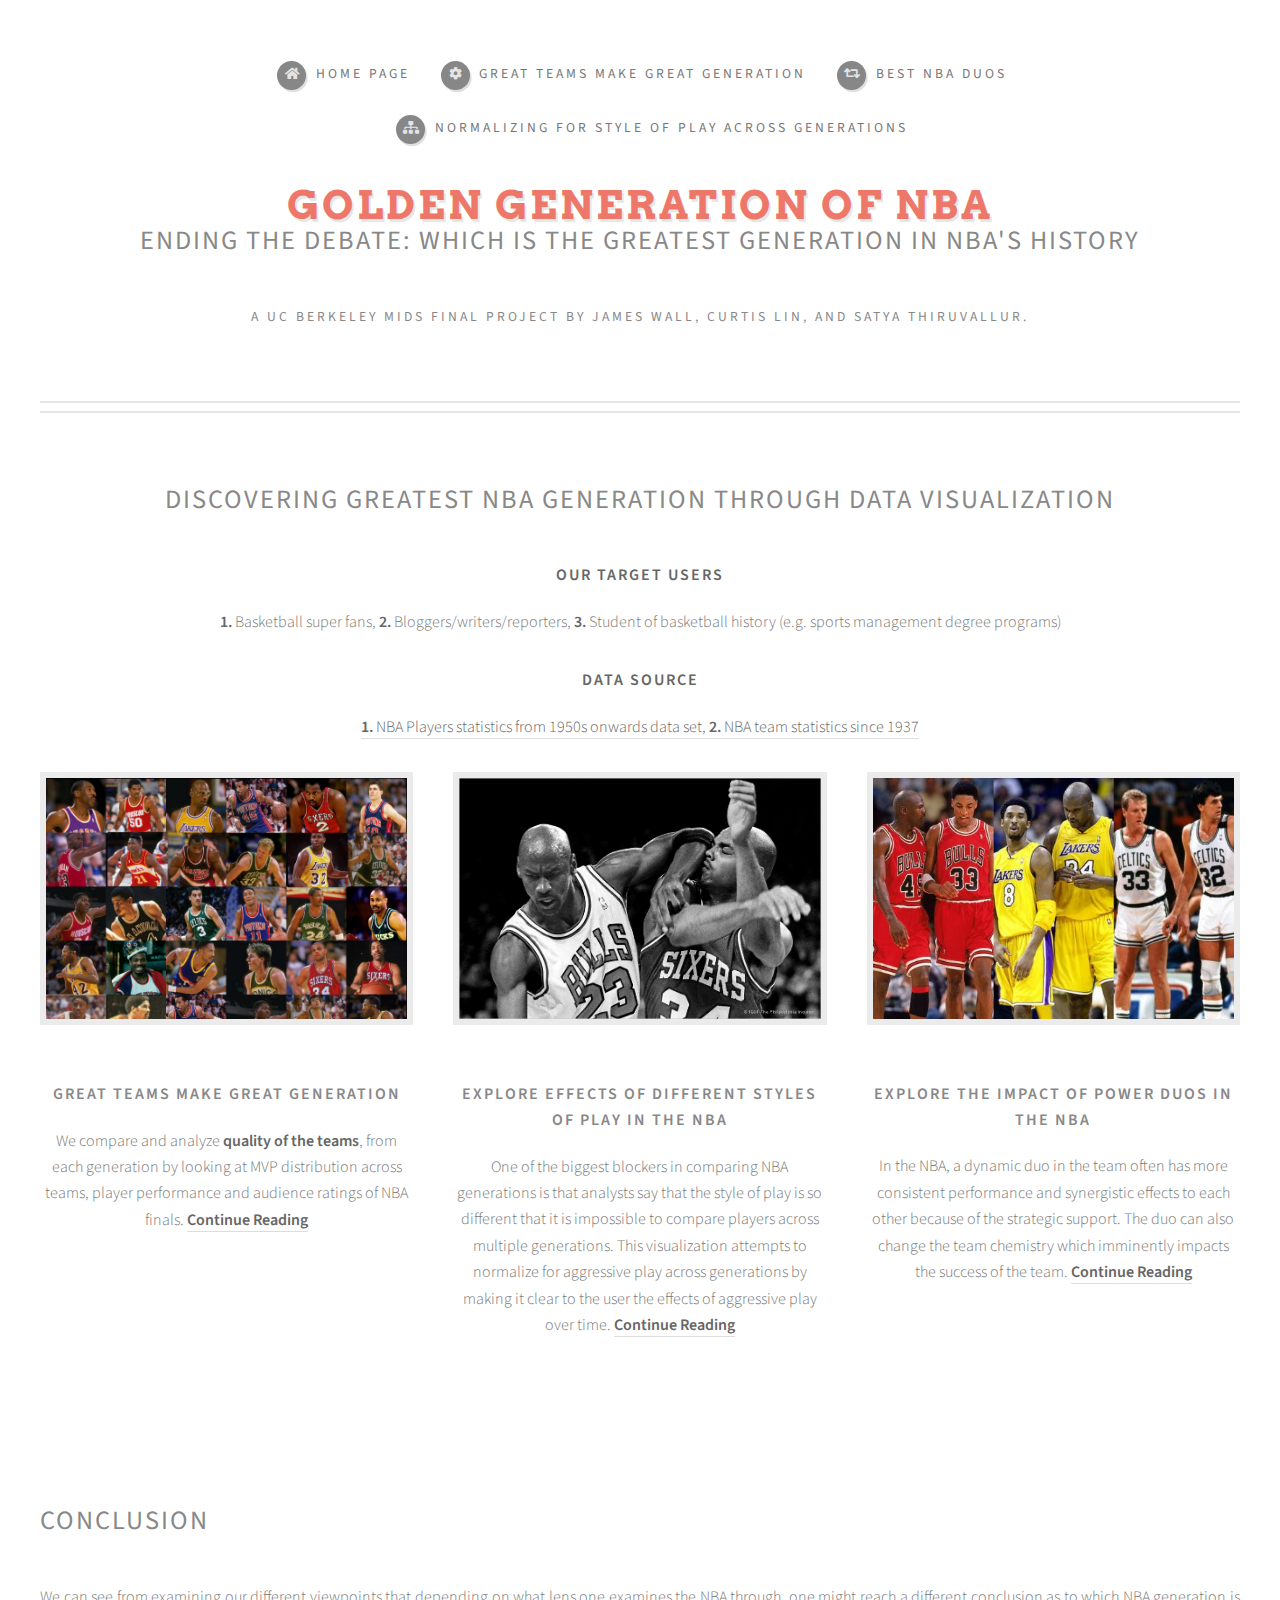
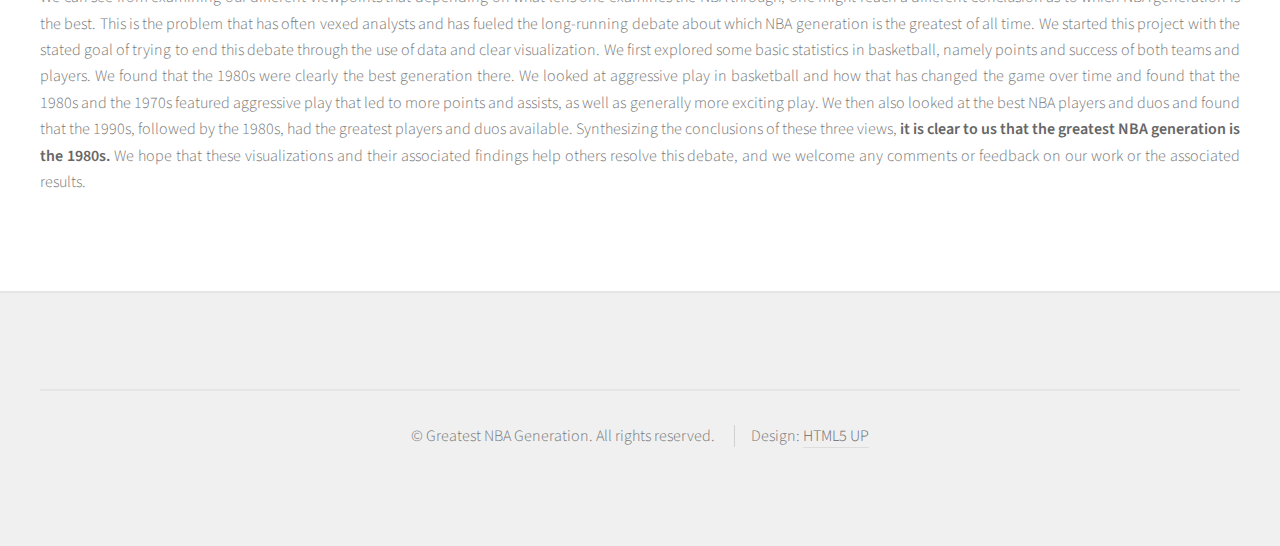
<file: index.html>
<!DOCTYPE HTML>
<!--
	Strongly Typed by HTML5 UP
	html5up.net | @ajlkn
	Free for personal and commercial use under the CCA 3.0 license (html5up.net/license)
-->
<html>

<head>
	<title>Which NBA generation is the greatest of all time?</title>
	<meta charset="utf-8" />
	<meta name="viewport" content="width=device-width, initial-scale=1, user-scalable=no" />
	<link rel="stylesheet" href="assets/css/main.css" />
</head>

<body class="homepage is-preload">
	<div id="page-wrapper">


		<!-- Header -->
		<section id="header">
			<div class="container">

				<!-- Logo -->
				<h1 id="logo"><a href="index.html">Golden Generation of NBA</a></h1>
				<h2>Ending the debate: Which is the greatest generation in NBA's history</h2>
				<p>A UC Berkeley MIDS final project by James Wall, Curtis Lin, and Satya Thiruvallur.</p>

				<!-- Nav -->
				<nav id="nav">
					<ul>
						<li><a class="icon solid fa-home" href="index.html"><span>Home Page</span></a></li>
						<li><a class="icon solid fa-cog" href="right-sidebar.html"><span>Great Teams make Great
									Generation</span></a></li>
						<li><a class="icon solid fa-retweet" href="left-sidebar.html"><span>Best NBA duos</span></a>
						</li>
						<li><a class="icon solid fa-sitemap" href="no-sidebar.html"><span>Normalizing for style of play
									across generations</span></a></li>
					</ul>
				</nav>
			</div>
		</section>

		<!-- Features -->
		<section id="features">
			<div class="container">
				<header>
					<h2>Discovering greatest NBA generation through data visualization</h2>
				</header>
				<div>
					<h3><strong>Our Target Users</strong></h3>
					<p><strong>1. </strong> Basketball super fans, <strong>2.
						</strong>Bloggers/writers/reporters,
						<strong>3. </strong> Student of
						basketball history (e.g.
						sports management degree programs)</p>

					<div>
						<h3><strong>Data Source </strong></h3>
						<a href="https://www.kaggle.com/drgilermo/nba-players-stats"><strong>1. </strong> NBA Players
							statistics from
							1950s onwards data set, </a><a> </a><a
							href="https://www.kaggle.com/open-source-sports/mens-professional-basketball"><strong>2.
							</strong>
							NBA team statistics since 1937</a>
						<p> </p>

					</div>

					<div class="row aln-center">
						<div class="col-4 col-6-medium col-12-small">

							<!-- Feature -->
							<section>
								<a href="right-sidebar.html" class="image featured"><img
										src="images/basketball_legends_2.jpeg" alt="" /></a>
								<header>
									<h3>Great Teams make Great Generation</h3>
								</header>
								<p>We compare and analyze <strong>quality of the teams</strong>, from each generation by
									looking at MVP distribution across teams, player performance and audience ratings of
									NBA
									finals.
									<a href="right-sidebar.html"><span><strong>Continue Reading</strong></span></a></p>
							</section>

						</div>
						<div class="col-4 col-6-medium col-12-small">

							<!-- Feature -->
							<section>
								<a href="no-sidebar.html" class="image featured"><img
										src="images/jordan-and-barkley.jpg" alt="" /></a>
								<header>
									<h3>Explore effects of different styles of play in the NBA</h3>
								</header>
								<p>
									One of the biggest blockers in comparing NBA generations is that analysts say that
									the
									style of play is so different that it is impossible to compare players across
									multiple
									generations.
									This visualization attempts to normalize for aggressive play across generations by
									making it clear to the user the effects of aggressive play over time.
									<a href="no-sidebar.html"><span><strong>Continue Reading</strong></span></a></p>

								</p>

							</section>

						</div>
						<div class="col-4 col-6-medium col-12-small">

							<!-- Feature -->
							<section>
								<a href="left-sidebar.html" class="image featured"><img src="images/duo.jpg"
										alt="" /></a>
								<header>
									<h3>Explore the impact of power duos in the NBA</h3>
								</header>
								<p>In the NBA, a dynamic duo in the team often has more consistent performance and
									synergistic effects to each other because of the strategic support. The duo can also
									change the team chemistry which imminently impacts the success of the team. <a
										href="left-sidebar.html"><span><strong>Continue Reading</strong></span></a></p>
								<!-- Source: https://thesportswave.net/2020/04/16/top-8-nba-duos-of-all-time/ -->
							</section>
						</div>
					</div>
				</div>
		</section>
		<!-- Figure 4 -->
		<section id="main">
			<div class="container">
				<div class="row">

					<div id="content" class="col-12">

						<h2>Conclusion</h2>
						<p>
							We can see from examining our different viewpoints that depending on what lens one examines
							the NBA through, one might reach a different conclusion as to which NBA generation is the
							best.
							This is the problem that has often vexed analysts and has fueled the long-running debate
							about which NBA generation is the greatest of all time.
							We started this project with the stated goal of trying to end this debate through the use of
							data and clear visualization.
							We first explored some basic statistics in basketball, namely points and success of both
							teams and players. We found that the 1980s were clearly the best generation there.
							We looked at aggressive play in basketball and how that has changed the game over time and
							found that the 1980s and the 1970s featured aggressive play that led to more points and
							assists, as well as generally more exciting play.
							We then also looked at the best NBA players and duos and found that the 1990s, followed by
							the 1980s, had the greatest players and duos available.
							Synthesizing the conclusions of these three views, <strong>it is clear to us that the
								greatest NBA
								generation is the 1980s.</strong> We hope that these visualizations and their
							associated
							findings help others resolve this debate, and we welcome any comments or feedback on our
							work or the associated results.


						</p>

					</div>
				</div>
			</div>
		</section>


		<!-- Footer -->
		<section id="footer">
			<div id="copyright" class="container">
				<ul class="links">
					<li>&copy; Greatest NBA Generation. All rights reserved.</li>
					<li>Design: <a href="http://html5up.net">HTML5 UP</a></li>
				</ul>
			</div>
		</section>

	</div>

	<!-- Scripts -->
	<script src="assets/js/jquery.min.js"></script>
	<script src="assets/js/jquery.dropotron.min.js"></script>
	<script src="assets/js/browser.min.js"></script>
	<script src="assets/js/breakpoints.min.js"></script>
	<script src="assets/js/util.js"></script>
	<script src="assets/js/main.js"></script>

</body>

</html>
</file>
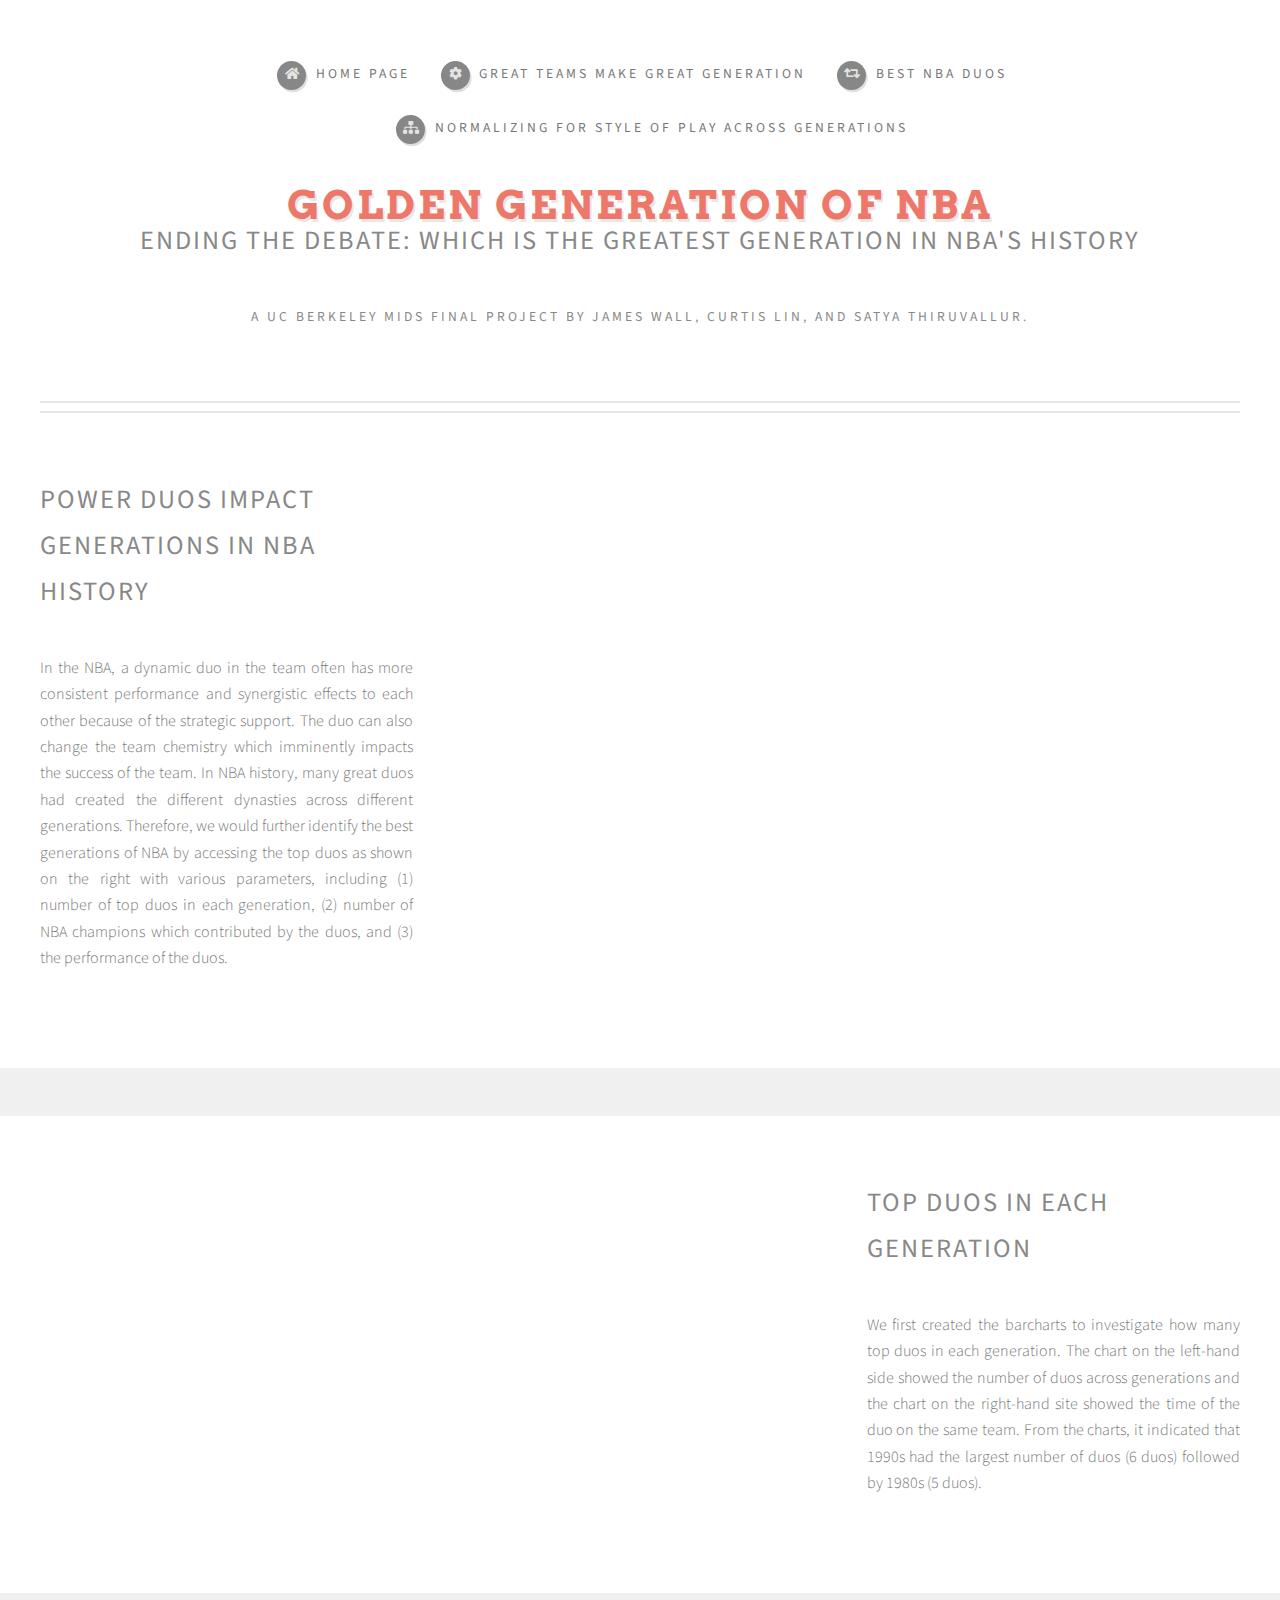
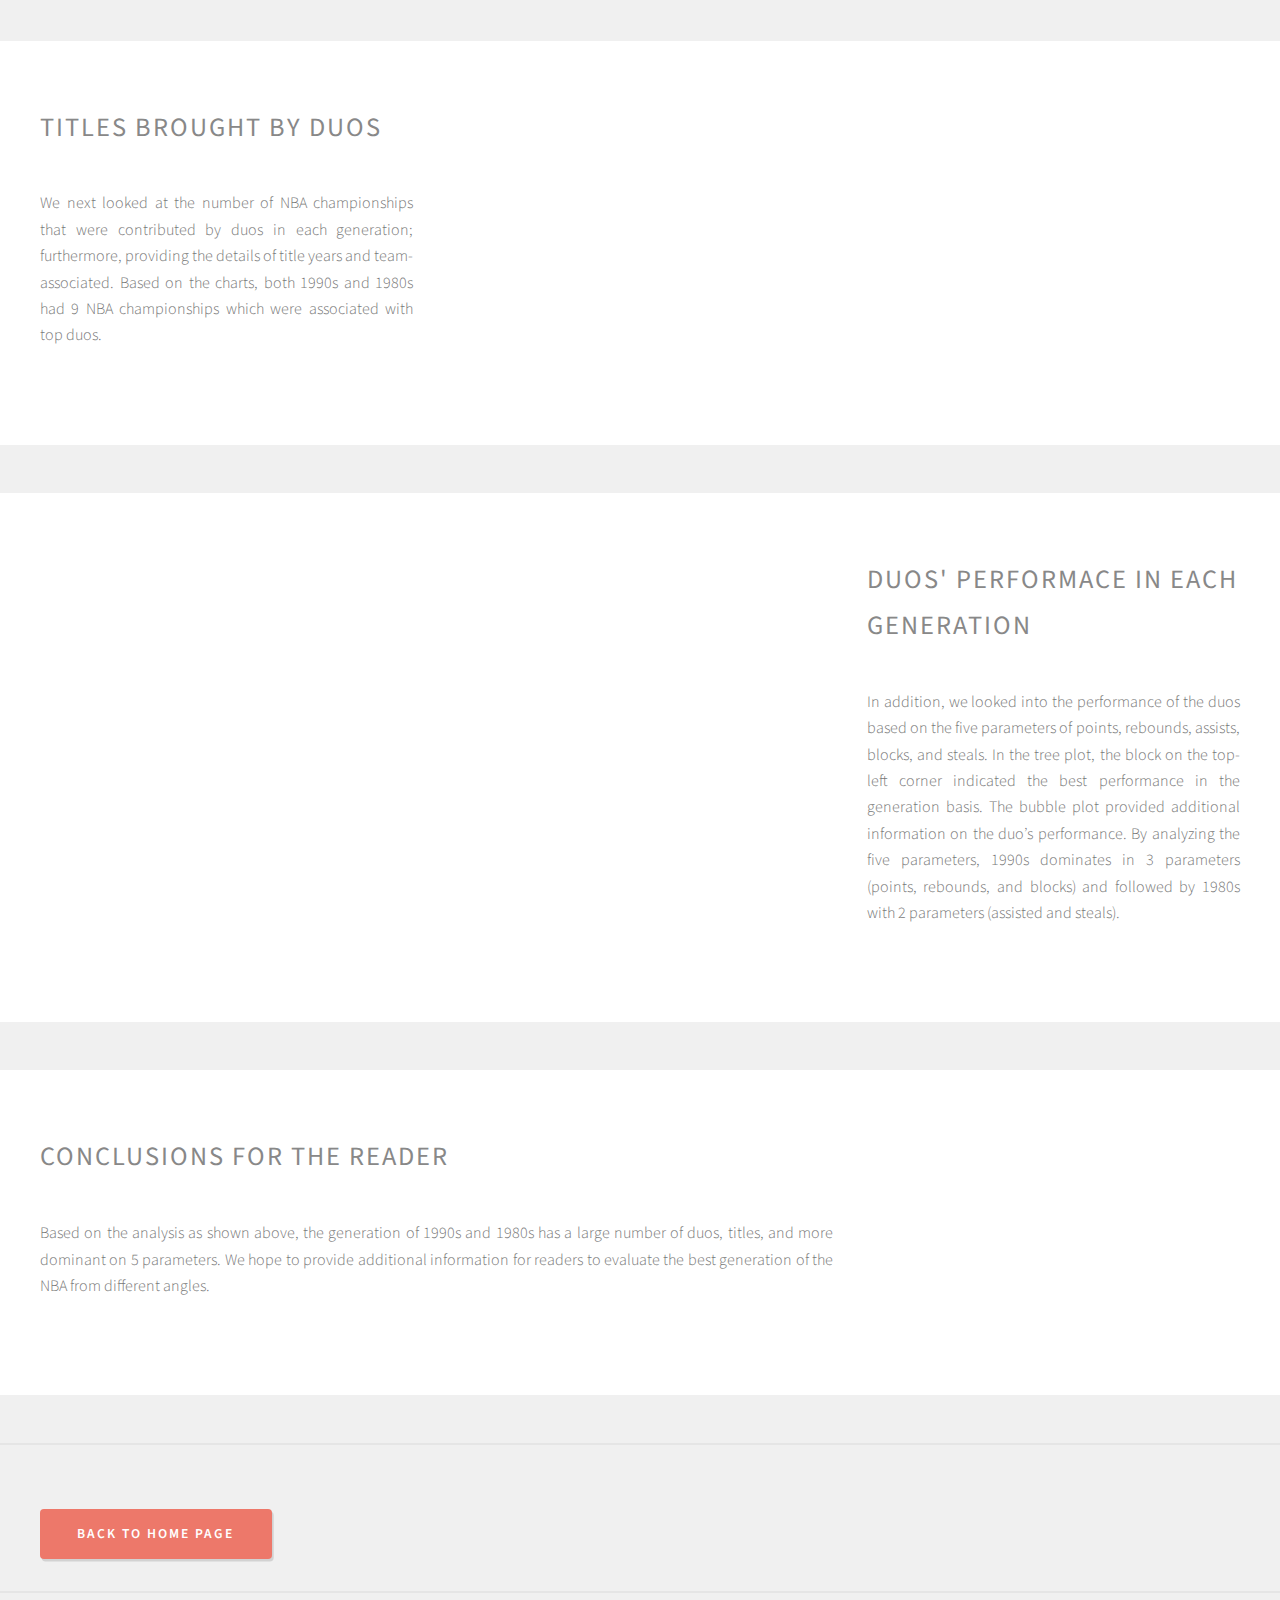
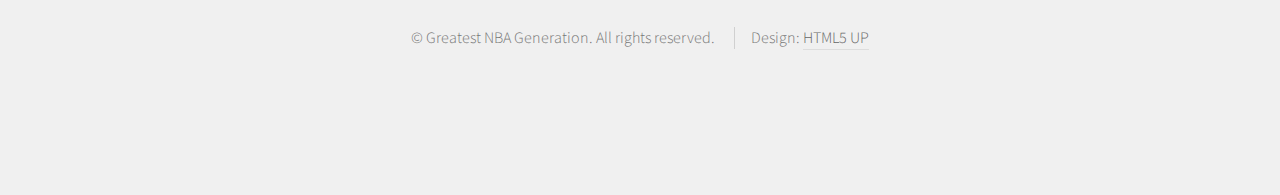
<file: left-sidebar.html>
<!DOCTYPE HTML>
<!--
	Strongly Typed by HTML5 UP
	html5up.net | @ajlkn
	Free for personal and commercial use under the CCA 3.0 license (html5up.net/license)
-->
<html>

<head>
	<title>NBA Golden Generation-Best Duos</title>
	<meta charset="utf-8" />
	<!-- <meta name="viewport" content="width=device-width, initial-scale=1, user-scalable=no" /> -->
	<link rel="stylesheet" href="assets/css/main.css" />
</head>

<body class="no-sidebar is-preload">
	<div id="page-wrapper">

		<!-- Header -->
		<section id="header">
			<div class="container">

				<!-- Logo -->
				<h1 id="logo"><a href="index.html">Golden Generation of NBA</a></h1>
				<h2>Ending the debate: Which is the greatest generation in NBA's history</h2>
				<p>A UC Berkeley MIDS final project by James Wall, Curtis Lin, and Satya Thiruvallur.</p>

				<!-- Nav -->
				<nav id="nav">
					<ul>
						<li><a class="icon solid fa-home" href="index.html"><span>Home Page</span></a></li>
						<li><a class="icon solid fa-cog" href="right-sidebar.html"><span>Great Teams Make Great
									Generation</span></a></li>
						<li><a class="icon solid fa-retweet" href="left-sidebar.html"><span>Best NBA duos</span></a>
						</li>
						<li><a class="icon solid fa-sitemap" href="no-sidebar.html"><span>Normalizing for style of play
									across generations</span></a></li>
					</ul>
				</nav>
			</div>
		</section>

	</div>
	</section>

	<!-- Figure 1 -->
	<section id="main">
		<div class="container">
			<div class="row">

				<div id="content" class="col-4">

					<h2>Power Duos impact generations in NBA History</h2>

					<p>In the NBA, a dynamic duo in the team often has more consistent performance and synergistic
						effects to each other because of the strategic support. The duo can also change the team
						chemistry which imminently impacts the success of the team. In NBA history, many great duos
						had created the different dynasties across different generations. Therefore, we would
						further identify the best generations of NBA by accessing the top duos as shown on the right
						with various parameters, including (1) number of top duos in each generation, (2) number of
						NBA champions which contributed by the duos, and (3) the performance of the duos.</p>
				</div>

				<div id="content" class="col-8">
					<div class='tableauPlaceholder' id='viz1596046873800' style='position: relative'>
						<noscript><a href='#'><img alt=' '
									src='https:&#47;&#47;public.tableau.com&#47;static&#47;images&#47;W2&#47;W209_Final_Project_Curtis-Lin_post_user_feedback&#47;Figure_1-1&#47;1_rss.png'
									style='border: none' /></a></noscript><object class='tableauViz'
							style='display:none;'>
							<param name='host_url' value='https%3A%2F%2Fpublic.tableau.com%2F' />
							<param name='embed_code_version' value='3' />
							<param name='site_root' value='' />
							<param name='name'
								value='W209_Final_Project_Curtis-Lin_post_user_feedback&#47;Figure_1-1' />
							<param name='tabs' value='no' />
							<param name='toolbar' value='yes' />
							<param name='static_image'
								value='https:&#47;&#47;public.tableau.com&#47;static&#47;images&#47;W2&#47;W209_Final_Project_Curtis-Lin_post_user_feedback&#47;Figure_1-1&#47;1.png' />
							<param name='animate_transition' value='yes' />
							<param name='display_static_image' value='yes' />
							<param name='display_spinner' value='yes' />
							<param name='display_overlay' value='yes' />
							<param name='display_count' value='yes' />
							<param name='language' value='en' />
							<param name='filter' value='publish=yes' /></object></div>
					<script type='text/javascript'>
						var divElement = document.getElementById('viz1596046873800');
						var vizElement = divElement.getElementsByTagName('object')[0];
						if (divElement.offsetWidth > 800) {
							vizElement.style.width = '800px';
							vizElement.style.height = '527px';
						} else if (divElement.offsetWidth > 500) {
							vizElement.style.width = '800px';
							vizElement.style.height = '527px';
						} else {
							vizElement.style.width = '100%';
							vizElement.style.height = '727px';
						}
						var scriptElement = document.createElement('script');
						scriptElement.src = 'https://public.tableau.com/javascripts/api/viz_v1.js';
						vizElement.parentNode.insertBefore(scriptElement, vizElement);
					</script>
				</div>
			</div>
		</div>
	</section>

	<!-- Figure 2 -->
	<section id="main">
		<div class="container">
			<div class="row">
				<div id="content" class="col-8">
					<div class='tableauPlaceholder' id='viz1596060397741' style='position: relative'><noscript><a
								href='#'><img alt=' '
									src='https:&#47;&#47;public.tableau.com&#47;static&#47;images&#47;W2&#47;W209_Final_Project_Curtis-Lin_post_user_feedback&#47;Figure_1-2&#47;1_rss.png'
									style='border: none' /></a></noscript><object class='tableauViz'
							style='display:none;'>
							<param name='host_url' value='https%3A%2F%2Fpublic.tableau.com%2F' />
							<param name='embed_code_version' value='3' />
							<param name='site_root' value='' />
							<param name='name'
								value='W209_Final_Project_Curtis-Lin_post_user_feedback&#47;Figure_1-2' />
							<param name='tabs' value='no' />
							<param name='toolbar' value='yes' />
							<param name='static_image'
								value='https:&#47;&#47;public.tableau.com&#47;static&#47;images&#47;W2&#47;W209_Final_Project_Curtis-Lin_post_user_feedback&#47;Figure_1-2&#47;1.png' />
							<param name='animate_transition' value='yes' />
							<param name='display_static_image' value='yes' />
							<param name='display_spinner' value='yes' />
							<param name='display_overlay' value='yes' />
							<param name='display_count' value='yes' />
							<param name='language' value='en' /></object></div>
					<script type='text/javascript'>
						var divElement = document.getElementById('viz1596060397741');
						var vizElement = divElement.getElementsByTagName('object')[0];
						if (divElement.offsetWidth > 800) {
							vizElement.style.width = '800px';
							vizElement.style.height = '527px';
						} else if (divElement.offsetWidth > 500) {
							vizElement.style.width = '800px';
							vizElement.style.height = '527px';
						} else {
							vizElement.style.width = '100%';
							vizElement.style.height = '727px';
						}
						var scriptElement = document.createElement('script');
						scriptElement.src = 'https://public.tableau.com/javascripts/api/viz_v1.js';
						vizElement.parentNode.insertBefore(scriptElement, vizElement);
					</script>
				</div>

				<div id="content" class="col-4">

					<h2>Top duos in each generation</h2>

					<p> We first created the barcharts to investigate how many top duos in each generation. The chart on
						the left-hand side showed the number of duos across generations and the chart on the right-hand
						site showed the time of the duo on the same team. From the charts, it indicated that 1990s had
						the largest number of duos (6 duos) followed by 1980s (5 duos). </p>

				</div>
			</div>
		</div>
	</section>

	<!-- Figure 3 -->
	<section id="main">
		<div class="container">
			<div class="row">

				<div id="content" class="col-4">

					<h2>Titles Brought by Duos</h2>

					<p>We next looked at the number of NBA championships that were contributed by duos in each
						generation; furthermore, providing the details of title years and team-associated. Based on the
						charts, both 1990s and 1980s had 9 NBA championships which were associated with top duos. </p>

				</div>

				<div id="content" class="col-8">
					<div class='tableauPlaceholder' id='viz1596060843517' style='position: relative'><noscript><a
								href='#'><img alt=' '
									src='https:&#47;&#47;public.tableau.com&#47;static&#47;images&#47;W2&#47;W209_Final_Project_Curtis-Lin_post_user_feedback&#47;Figure_2&#47;1_rss.png'
									style='border: none' /></a></noscript><object class='tableauViz'
							style='display:none;'>
							<param name='host_url' value='https%3A%2F%2Fpublic.tableau.com%2F' />
							<param name='embed_code_version' value='3' />
							<param name='site_root' value='' />
							<param name='name' value='W209_Final_Project_Curtis-Lin_post_user_feedback&#47;Figure_2' />
							<param name='tabs' value='no' />
							<param name='toolbar' value='yes' />
							<param name='static_image'
								value='https:&#47;&#47;public.tableau.com&#47;static&#47;images&#47;W2&#47;W209_Final_Project_Curtis-Lin_post_user_feedback&#47;Figure_2&#47;1.png' />
							<param name='animate_transition' value='yes' />
							<param name='display_static_image' value='yes' />
							<param name='display_spinner' value='yes' />
							<param name='display_overlay' value='yes' />
							<param name='display_count' value='yes' />
							<param name='language' value='en' /></object></div>
					<script type='text/javascript'>
						var divElement = document.getElementById('viz1596060843517');
						var vizElement = divElement.getElementsByTagName('object')[0];
						if (divElement.offsetWidth > 800) {
							vizElement.style.width = '800px';
							vizElement.style.height = '527px';
						} else if (divElement.offsetWidth > 500) {
							vizElement.style.width = '800px';
							vizElement.style.height = '527px';
						} else {
							vizElement.style.width = '100%';
							vizElement.style.height = '727px';
						}
						var scriptElement = document.createElement('script');
						scriptElement.src = 'https://public.tableau.com/javascripts/api/viz_v1.js';
						vizElement.parentNode.insertBefore(scriptElement, vizElement);
					</script>
				</div>
			</div>
		</div>
	</section>


	<!-- Figure 4 -->
	<section id="main">
		<div class="container">
			<div class="row">
				<div id="content" class="col-8">
					<div class='tableauPlaceholder' id='viz1596069346510' style='position: relative'><noscript><a
								href='#'><img alt=' '
									src='https:&#47;&#47;public.tableau.com&#47;static&#47;images&#47;W2&#47;W209_Final_Project_Curtis-Lin_post_user_feedback&#47;Figure_3_new&#47;1_rss.png'
									style='border: none' /></a></noscript><object class='tableauViz'
							style='display:none;'>
							<param name='host_url' value='https%3A%2F%2Fpublic.tableau.com%2F' />
							<param name='embed_code_version' value='3' />
							<param name='site_root' value='' />
							<param name='name'
								value='W209_Final_Project_Curtis-Lin_post_user_feedback&#47;Figure_3_new' />
							<param name='tabs' value='no' />
							<param name='toolbar' value='yes' />
							<param name='static_image'
								value='https:&#47;&#47;public.tableau.com&#47;static&#47;images&#47;W2&#47;W209_Final_Project_Curtis-Lin_post_user_feedback&#47;Figure_3_new&#47;1.png' />
							<param name='animate_transition' value='yes' />
							<param name='display_static_image' value='yes' />
							<param name='display_spinner' value='yes' />
							<param name='display_overlay' value='yes' />
							<param name='display_count' value='yes' />
							<param name='language' value='en' />
							<param name='filter' value='publish=yes' /></object></div>
					<script type='text/javascript'>
						var divElement = document.getElementById('viz1596069346510');
						var vizElement = divElement.getElementsByTagName('object')[0];
						if (divElement.offsetWidth > 800) {
							vizElement.style.width = '800px';
							vizElement.style.height = '627px';
						} else if (divElement.offsetWidth > 500) {
							vizElement.style.width = '800px';
							vizElement.style.height = '627px';
						} else {
							vizElement.style.width = '100%';
							vizElement.style.height = '827px';
						}
						var scriptElement = document.createElement('script');
						scriptElement.src = 'https://public.tableau.com/javascripts/api/viz_v1.js';
						vizElement.parentNode.insertBefore(scriptElement, vizElement);
					</script>
				</div>

				<div id="content" class="col-4">

					<h2>Duos' Performace in Each Generation</h2>

					<p>In addition, we looked into the performance of the duos based on the five parameters of points,
						rebounds, assists, blocks, and steals. In the tree plot, the block on the top-left corner
						indicated the best performance in the generation basis. The bubble plot provided additional
						information on the duo’s performance. By analyzing the five parameters, 1990s dominates in 3
						parameters (points, rebounds, and blocks) and followed by 1980s with 2 parameters (assisted and
						steals). </p>

				</div>
			</div>
		</div>
	</section>

	<!-- Footer -->
	<section id="main">
		<div class="container">
			<div class="row">
				<div class="col-12">
					<section>
						<!-- <form method="post" action="#"> -->
						<div class="row gtr-50">
							<div class="col-8 col-12-small">
								<h2>CONCLUSIONS FOR THE READER</h2>
								<p>Based on the analysis as shown above, the generation of 1990s and 1980s has a large
									number of duos, titles, and more dominant on 5 parameters. We hope to provide
									additional information for readers to evaluate the best generation of the NBA from
									different angles.</p>
							</div>
							<!-- </form> -->
					</section>
				</div>

	</section>

	<!-- Footer -->
	<section id="footer">
		<div class="container">
			<a href="index.html" class="form-button-submit button icon solid">BACK TO HOME PAGE</a>
		</div>
		<div id="copyright">
			<ul class="links">
				<li>&copy; Greatest NBA Generation. All rights reserved.</li>
				<li>Design: <a href="http://html5up.net">HTML5 UP</a></li>
			</ul>
		</div>
	</section>
	</div>

	<!-- Scripts -->
	<script src="assets/js/jquery.min.js"></script>
	<script src="assets/js/jquery.dropotron.min.js"></script>
	<script src="assets/js/browser.min.js"></script>
	<script src="assets/js/breakpoints.min.js"></script>
	<script src="assets/js/util.js"></script>
	<script src="assets/js/main.js"></script>

</body>

</html>
</file>
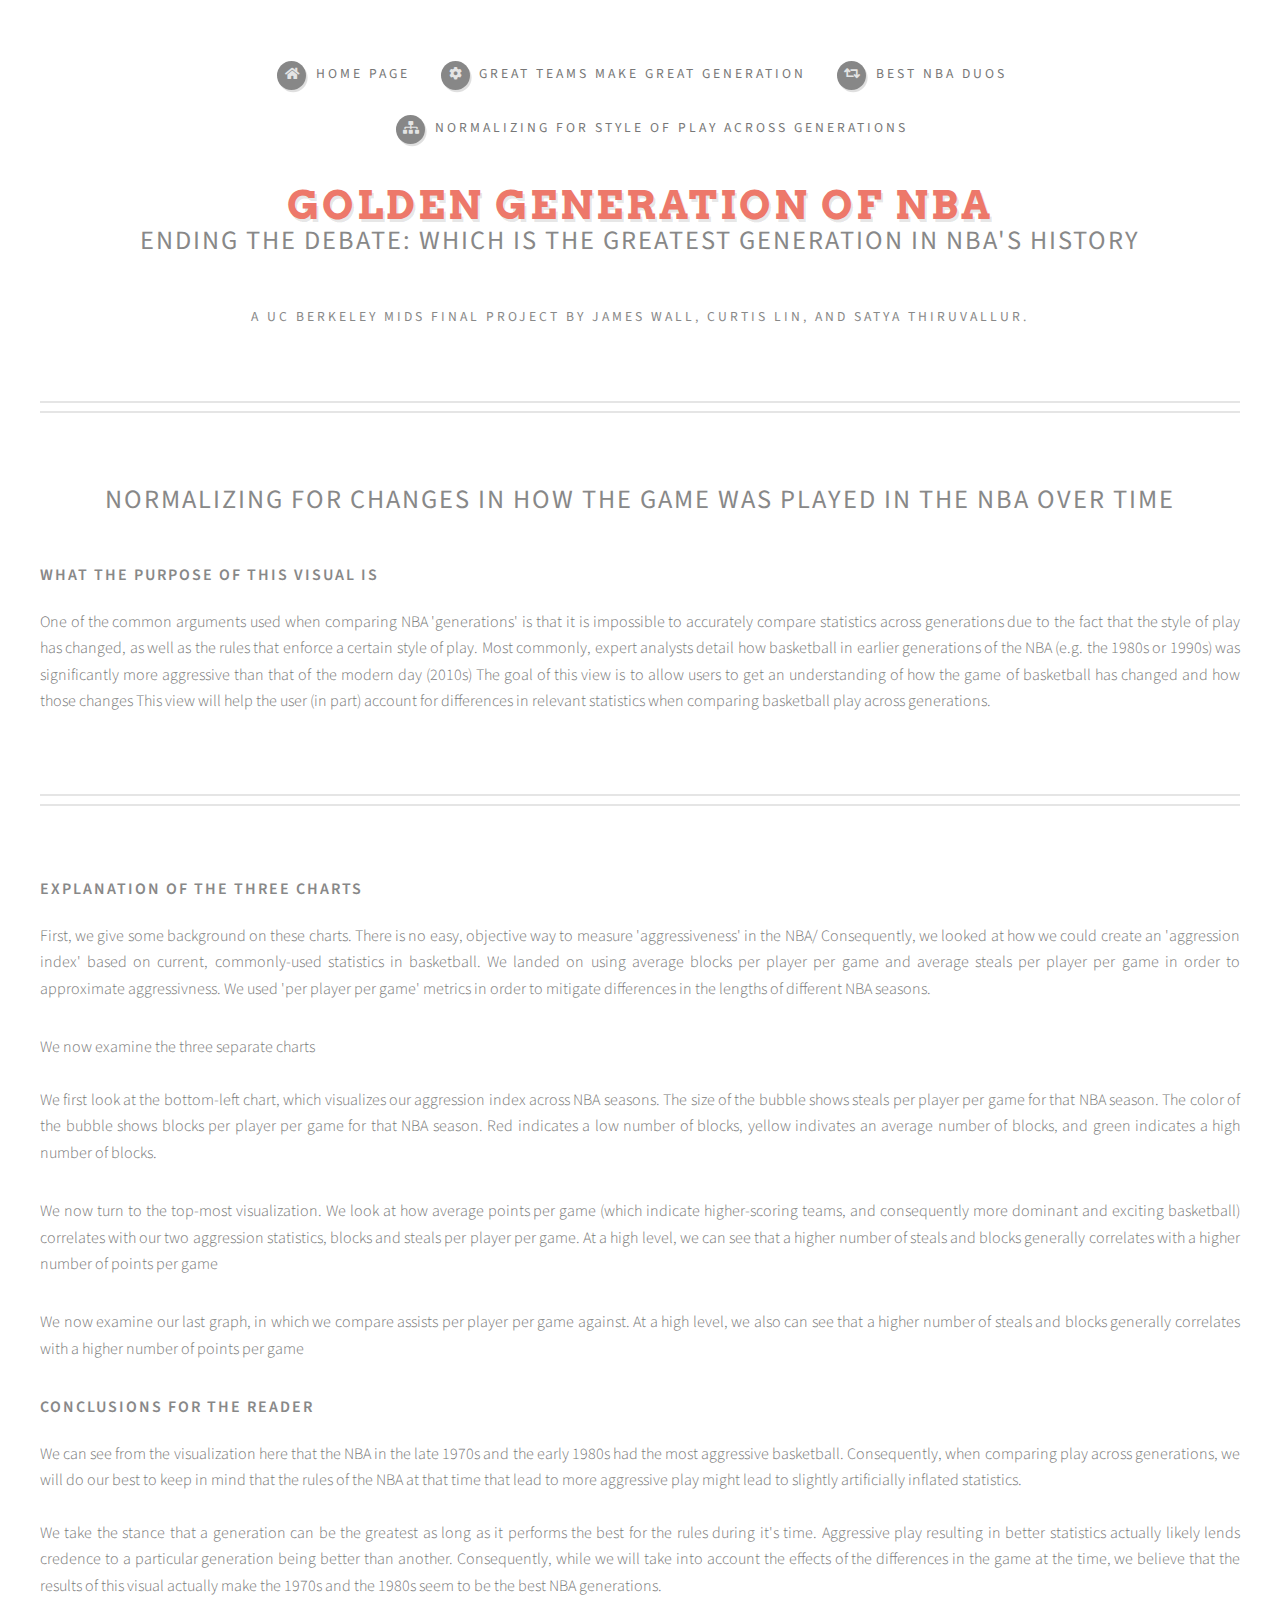
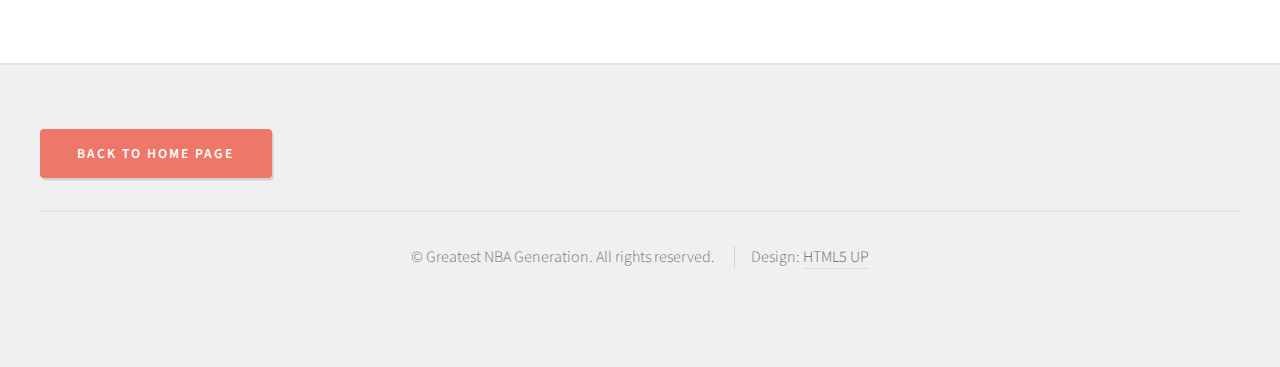
<file: no-sidebar.html>
<!DOCTYPE HTML>
<!--
	Strongly Typed by HTML5 UP
	html5up.net | @ajlkn
	Free for personal and commercial use under the CCA 3.0 license (html5up.net/license)
-->
<html>

<head>
	<title>Comparing aggression across NBA generations</title>
	<meta charset="utf-8" />
	<meta name="viewport" content="width=device-width, initial-scale=1, user-scalable=no" />
	<link rel="stylesheet" href="assets/css/main.css" />
</head>

<body class="no-sidebar is-preload">
	<div id="page-wrapper">

		<!-- Header -->
		<section id="header">
			<div class="container">

				<!-- Logo -->
				<h1 id="logo"><a href="index.html">Golden Generation of NBA</a></h1>
				<h2>Ending the debate: Which is the greatest generation in NBA's history</h2>
				<p>A UC Berkeley MIDS final project by James Wall, Curtis Lin, and Satya Thiruvallur.</p>

				<!-- Nav -->
				<nav id="nav">
					<ul>
						<li><a class="icon solid fa-home" href="index.html"><span>Home Page</span></a></li>
						<li><a class="icon solid fa-cog" href="right-sidebar.html"><span>Great Teams Make Great
									Generation</span></a></li>
						<li><a class="icon solid fa-retweet" href="left-sidebar.html"><span>Best NBA duos</span></a>
						</li>
						<li><a class="icon solid fa-sitemap" href="no-sidebar.html"><span>Normalizing for style of play
									across generations</span></a></li>
					</ul>
				</nav>
			</div>
		</section>

		<!-- Main -->
		<section id="main">
			<div class="container">
				<div id="content">
					<article class="box post">
						<header>
							<h2>Normalizing for changes in how the game was played in the NBA over time</h2>
						</header>
						<h3>What the purpose of this visual is</h3>
						<p>
							One of the common arguments used when comparing NBA 'generations' is that it is impossible
							to accurately compare statistics across generations due to the fact that the style of play
							has changed, as well as the rules that enforce a certain style of play.
							Most commonly, expert analysts detail how basketball in earlier generations of the NBA (e.g.
							the 1980s or 1990s) was significantly more aggressive than that of the modern day (2010s)
							The goal of this view is to allow users to get an understanding of how the game of
							basketball has changed and how those changes
							This view will help the user (in part) account for differences in relevant statistics when
							comparing basketball play across generations.
						</p>
					</article>
					<div class='tableauPlaceholder' id='viz1596062757339' style='position: relative'><noscript><a
								href='#'><img alt=' '
									src='https:&#47;&#47;public.tableau.com&#47;static&#47;images&#47;Ja&#47;JamesW209FinalProjectWork&#47;W209FinalProjectPublic-facingdashboard&#47;1_rss.png'
									style='border: none' /></a></noscript><object class='tableauViz'
							style='display:none;'>
							<param name='host_url' value='https%3A%2F%2Fpublic.tableau.com%2F' />
							<param name='embed_code_version' value='3' />
							<param name='site_root' value='' />
							<param name='name'
								value='JamesW209FinalProjectWork&#47;W209FinalProjectPublic-facingdashboard' />
							<param name='tabs' value='no' />
							<param name='toolbar' value='yes' />
							<param name='static_image'
								value='https:&#47;&#47;public.tableau.com&#47;static&#47;images&#47;Ja&#47;JamesW209FinalProjectWork&#47;W209FinalProjectPublic-facingdashboard&#47;1.png' />
							<param name='animate_transition' value='yes' />
							<param name='display_static_image' value='yes' />
							<param name='display_spinner' value='yes' />
							<param name='display_overlay' value='yes' />
							<param name='display_count' value='yes' />
							<param name='language' value='en' />
							<param name='filter' value='publish=yes' /></object></div>
					<script type='text/javascript'>
						var divElement = document.getElementById('viz1596062757339');
						var vizElement = divElement.getElementsByTagName('object')[0];
						if (divElement.offsetWidth > 800) {
							vizElement.style.width = '1000px';
							vizElement.style.height = '827px';
						} else if (divElement.offsetWidth > 500) {
							vizElement.style.width = '1000px';
							vizElement.style.height = '827px';
						} else {
							vizElement.style.width = '100%';
							vizElement.style.height = '1427px';
						}
						var scriptElement = document.createElement('script');
						scriptElement.src = 'https://public.tableau.com/javascripts/api/viz_v1.js';
						vizElement.parentNode.insertBefore(scriptElement, vizElement);
					</script>
					<article class="box post">
						<h3>Explanation of the three charts</h3>
						<p>
							First, we give some background on these charts. There is no easy, objective way to measure
							'aggressiveness' in the NBA/
							Consequently, we looked at how we could create an 'aggression index' based on current,
							commonly-used statistics in basketball.
							We landed on using average blocks per player per game and average steals per player per game
							in order to approximate aggressivness.
							We used 'per player per game' metrics in order to mitigate differences in the lengths of
							different NBA seasons.
						</p>
						<p>
							We now examine the three separate charts <br><br>
							We first look at the bottom-left chart, which visualizes our aggression index across NBA
							seasons.
							The size of the bubble shows steals per player per game for that NBA season.
							The color of the bubble shows blocks per player per game for that NBA season. Red indicates
							a low number of blocks, yellow indivates an average number of blocks, and green indicates a
							high number of blocks.
						</p>
						<p>
							We now turn to the top-most visualization.
							We look at how average points per game (which indicate higher-scoring teams, and
							consequently more dominant and exciting basketball) correlates with our two aggression
							statistics, blocks and steals per player per game.
							At a high level, we can see that a higher number of steals and blocks generally correlates
							with a higher number of points per game
						</p>
						<p>
							We now examine our last graph, in which we compare assists per player per game against.
							At a high level, we also can see that a higher number of steals and blocks generally
							correlates with a higher number of points per game
						</p>

						<h3>Conclusions for the reader</h3>
						<p>
							We can see from the visualization here that the NBA in the late 1970s and the early 1980s
							had the most aggressive basketball.
							Consequently, when comparing play across generations, we will do our best to keep in mind
							that the rules of the NBA at that
							time that lead to more aggressive play might lead to slightly artificially inflated
							statistics.
							<br><br>
							We take the stance that a generation can be the greatest as long as it performs the best for
							the rules during it's time. Aggressive play resulting in better statistics actually likely
							lends credence to a particular generation being better than another.
							Consequently, while we will take into account the effects of the differences in the game at
							the time, we believe that the results of this visual actually make the 1970s and the 1980s
							seem to be the best NBA generations.
						</p>
					</article>

				</div>
			</div>
		</section>

		<!-- Footer -->
		<section id="footer">
			<div class="container">
				<a href="index.html" class="form-button-submit button icon solid">BACK TO HOME PAGE</a>
			</div>
			<div id="copyright" class="container">
				<ul class="links">
					<li>&copy; Greatest NBA Generation. All rights reserved.</li>
					<li>Design: <a href="http://html5up.net">HTML5 UP</a></li>
				</ul>
			</div>
		</section>

	</div>

	<!-- Scripts -->
	<script src="assets/js/jquery.min.js"></script>
	<script src="assets/js/jquery.dropotron.min.js"></script>
	<script src="assets/js/browser.min.js"></script>
	<script src="assets/js/breakpoints.min.js"></script>
	<script src="assets/js/util.js"></script>
	<script src="assets/js/main.js"></script>

</body>

</html>
</file>
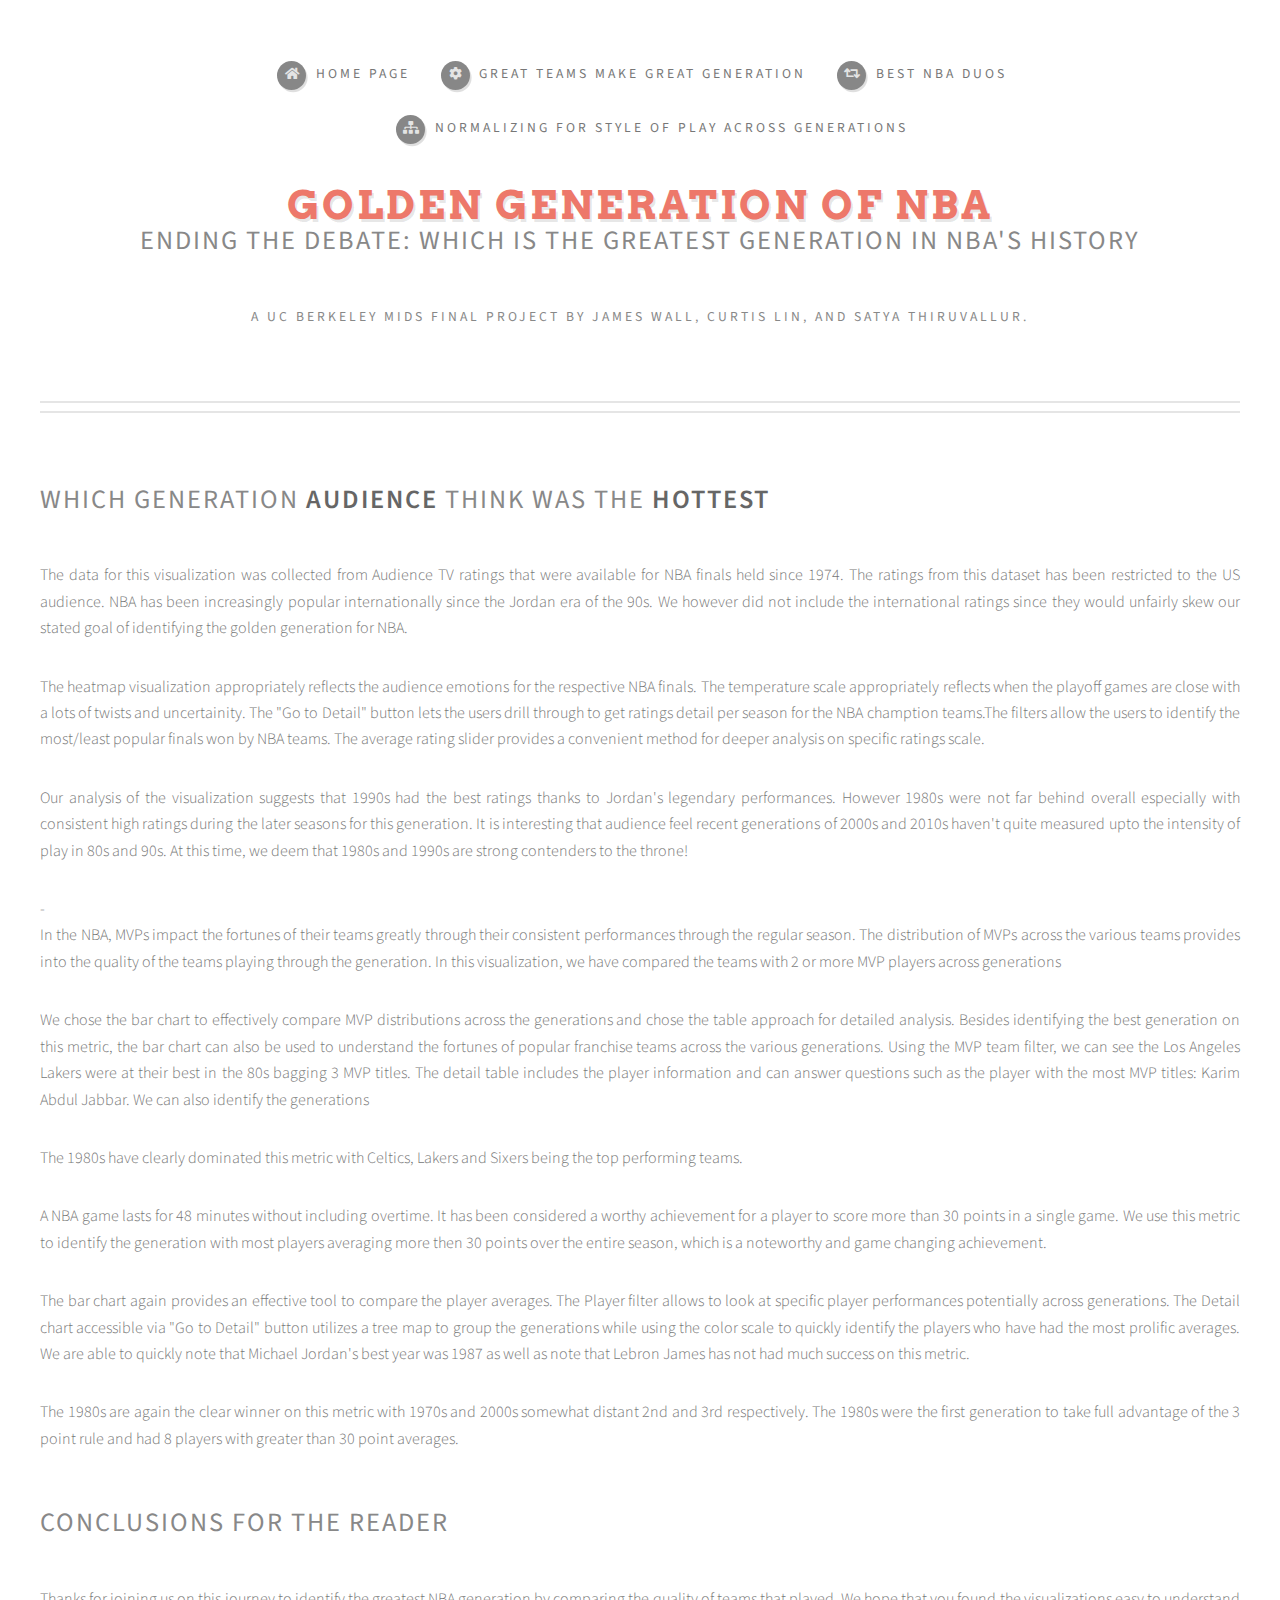
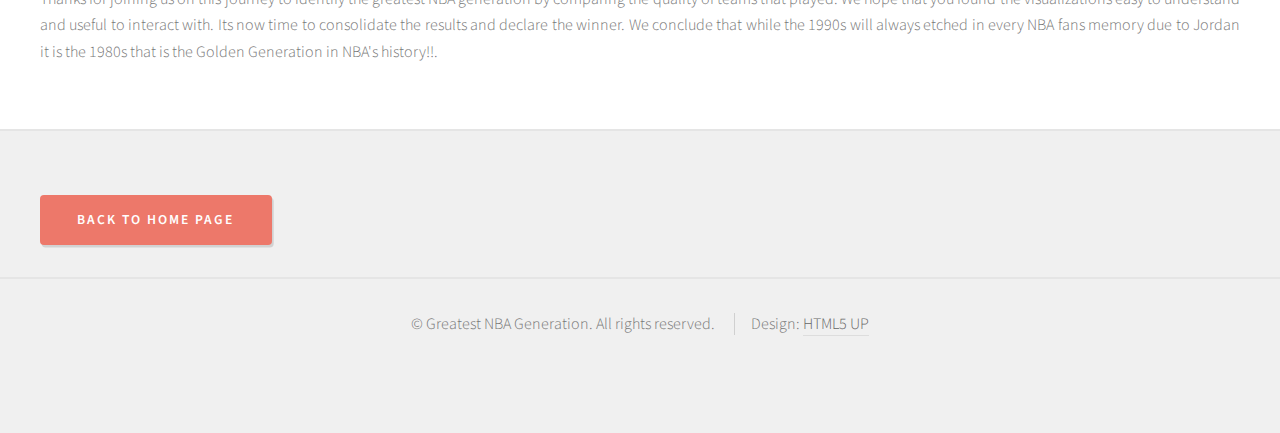
<file: right-sidebar.html>
<!DOCTYPE HTML>
<!--
	Strongly Typed by HTML5 UP
	html5up.net | @ajlkn
	Free for personal and commercial use under the CCA 3.0 license (html5up.net/license)
-->
<html>

<head>
	<title>Great Teams Make Great Generation</title>
	<meta charset="utf-8" />
	<meta name="viewport" content="width=device-width, initial-scale=1, user-scalable=no" />
	<link rel="stylesheet" href="assets/css/main.css" />
</head>

<body class="right-sidebar is-preload">
	<div id="page-wrapper">

		<!-- Header -->
		<section id="header">
			<div class="container">

				<!-- Logo -->
				<h1 id="logo"><a href="index.html">Golden Generation of NBA</a></h1>
				<h2>Ending the debate: Which is the greatest generation in NBA's history</h2>
				<p>A UC Berkeley MIDS final project by James Wall, Curtis Lin, and Satya Thiruvallur.</p>

				<!-- Nav -->
				<nav id="nav">
					<ul>
						<li><a class="icon solid fa-home" href="index.html"><span>Home Page</span></a></li>
						<li><a class="icon solid fa-cog" href="right-sidebar.html"><span>Great Teams Make Great
									Generation</span></a></li>
						<li><a class="icon solid fa-retweet" href="left-sidebar.html"><span>Best NBA duos</span></a>
						</li>
						<li><a class="icon solid fa-sitemap" href="no-sidebar.html"><span>Normalizing for style of play
									across generations</span></a></li>
					</ul>
				</nav>
			</div>
		</section>

		<!-- Main -->
		<section id="main">
			<div class="container">
				<!--	<div class="row"> -->

				<section id="sectionAudienceHeatMap">
					<div id="divAudienceHeatMap" class="col-8 col-12-medium">

						<header>
							<h2>Which generation <strong>audience</strong> think was the <strong>hottest</strong></h2>
						</header>
						<div class='tableauPlaceholder' id='viz1596146464261' style='position: relative'><noscript><a
									href='#'><img alt=' '
										src='https:&#47;&#47;public.tableau.com&#47;static&#47;images&#47;Au&#47;Audience_Ratings_Heatmap&#47;Audience_Heatmap_Dashboard&#47;1_rss.png'
										style='border: none' /></a></noscript><object class='tableauViz'
								style='display:none;'>
								<param name='host_url' value='https%3A%2F%2Fpublic.tableau.com%2F' />
								<param name='embed_code_version' value='3' />
								<param name='site_root' value='' />
								<param name='name' value='Audience_Ratings_Heatmap&#47;Audience_Heatmap_Dashboard' />
								<param name='tabs' value='no' />
								<param name='toolbar' value='yes' />
								<param name='static_image'
									value='https:&#47;&#47;public.tableau.com&#47;static&#47;images&#47;Au&#47;Audience_Ratings_Heatmap&#47;Audience_Heatmap_Dashboard&#47;1.png' />
								<param name='animate_transition' value='yes' />
								<param name='display_static_image' value='yes' />
								<param name='display_spinner' value='yes' />
								<param name='display_overlay' value='yes' />
								<param name='display_count' value='yes' />
								<param name='language' value='en' /></object></div>
						<script type='text/javascript'>
							var divElement = document.getElementById('viz1596146464261');
							var vizElement = divElement.getElementsByTagName('object')[0];
							if (divElement.offsetWidth > 800) {
								vizElement.style.width = '1000px';
								vizElement.style.height = '827px';
							} else if (divElement.offsetWidth > 500) {
								vizElement.style.width = '1000px';
								vizElement.style.height = '827px';
							} else {
								vizElement.style.width = '100%';
								vizElement.style.height = '727px';
							}
							var scriptElement = document.createElement('script');
							scriptElement.src = 'https://public.tableau.com/javascripts/api/viz_v1.js';
							vizElement.parentNode.insertBefore(scriptElement, vizElement);
						</script>

						<p> The data for this visualization was collected from Audience TV ratings that were available
							for NBA finals held since 1974. The ratings from this dataset has been restricted to the US
							audience. NBA has been increasingly popular internationally since the Jordan era of the 90s.
							We however did not include the international ratings since they would unfairly skew our
							stated goal of identifying the golden generation for NBA.</p>
						<p>The heatmap visualization appropriately reflects the audience emotions for the respective NBA
							finals. The temperature scale appropriately reflects when the playoff games are close with a
							lots of twists and uncertainity. The "Go to Detail" button lets the users drill through to
							get ratings detail per season for the NBA chamption teams.The filters allow the users to
							identify the most/least popular finals won by NBA teams. The average rating slider provides
							a convenient method for deeper analysis on specific ratings scale.</p>
						<p>Our analysis of the visualization suggests that 1990s had the best ratings thanks to Jordan's
							legendary performances. However 1980s were not far behind overall especially with consistent
							high ratings during the later seasons for this generation. It is interesting that audience
							feel recent generations of 2000s and 2010s haven't quite measured upto the intensity of play
							in 80s and 90s. At this time, we deem that 1980s and 1990s are strong contenders to the
							throne! </p>


						<div class='tableauPlaceholder' id='viz1596079185596' style='position: relative'><noscript><a
									href='#'><img alt=' '
										src='https:&#47;&#47;public.tableau.com&#47;static&#47;images&#47;MV&#47;MVP_successful_teams_dashboard&#47;MVP_overall_dashboard&#47;1_rss.png'
										style='border: none' /></a></noscript><object class='tableauViz'
								style='display:none;'>
								<param name='host_url' value='https%3A%2F%2Fpublic.tableau.com%2F' />
								<param name='embed_code_version' value='3' />
								<param name='site_root' value='' />
								<param name='name' value='MVP_successful_teams_dashboard&#47;MVP_overall_dashboard' />
								<param name='tabs' value='no' />
								<param name='toolbar' value='yes' />
								<param name='static_image'
									value='https:&#47;&#47;public.tableau.com&#47;static&#47;images&#47;MV&#47;MVP_successful_teams_dashboard&#47;MVP_overall_dashboard&#47;1.png' />
								<param name='animate_transition' value='yes' />
								<param name='display_static_image' value='yes' />
								<param name='display_spinner' value='yes' />
								<param name='display_overlay' value='yes' />
								<param name='display_count' value='yes' />
								<param name='language' value='en' />
								<param name='filter' value='publish=yes' /></object></div>
						<script type='text/javascript'>
							var divElement = document.getElementById('viz1596079185596');
							var vizElement = divElement.getElementsByTagName('object')[0];
							if (divElement.offsetWidth > 800) {
								vizElement.style.width = '1000px';
								vizElement.style.height = '827px';
							} else if (divElement.offsetWidth > 500) {
								vizElement.style.width = '1000px';
								vizElement.style.height = '827px';
							} else {
								vizElement.style.width = '100%';
								vizElement.style.height = '727px';
							}
							var scriptElement = document.createElement('script');
							scriptElement.src = 'https://public.tableau.com/javascripts/api/viz_v1.js';
							vizElement.parentNode.insertBefore(scriptElement, vizElement);
						</script>
						-
						<p>In the NBA, MVPs impact the fortunes of their teams greatly through their consistent
							performances through the regular season. The distribution of MVPs across the various teams
							provides into the quality of the teams playing through the generation. In this
							visualization, we have compared the teams with 2 or more MVP players across generations</p>
						<p>We chose the bar chart to effectively compare MVP distributions across the generations and
							chose the table approach for detailed analysis. Besides identifying the best generation on
							this metric, the bar chart can also be used to understand the fortunes of popular franchise
							teams across the various generations. Using the MVP team filter, we can see the Los Angeles
							Lakers were at their best in the 80s bagging 3 MVP titles. The detail table includes the
							player information and can answer questions such as the player with the most MVP titles:
							Karim Abdul Jabbar. We can also identify the generations</p>
						<p>The 1980s have clearly dominated this metric with Celtics, Lakers and Sixers being the top
							performing teams.</p>


						<div class='tableauPlaceholder' id='viz1596079234154' style='position: relative'><noscript><a
									href='#'><img alt=' '
										src='https:&#47;&#47;public.tableau.com&#47;static&#47;images&#47;Pl&#47;Players_over_30_points_dashboard&#47;Players_over_30_pts_dashboard&#47;1_rss.png'
										style='border: none' /></a></noscript><object class='tableauViz'
								style='display:none;'>
								<param name='host_url' value='https%3A%2F%2Fpublic.tableau.com%2F' />
								<param name='embed_code_version' value='3' />
								<param name='site_root' value='' />
								<param name='name'
									value='Players_over_30_points_dashboard&#47;Players_over_30_pts_dashboard' />
								<param name='tabs' value='no' />
								<param name='toolbar' value='yes' />
								<param name='static_image'
									value='https:&#47;&#47;public.tableau.com&#47;static&#47;images&#47;Pl&#47;Players_over_30_points_dashboard&#47;Players_over_30_pts_dashboard&#47;1.png' />
								<param name='animate_transition' value='yes' />
								<param name='display_static_image' value='yes' />
								<param name='display_spinner' value='yes' />
								<param name='display_overlay' value='yes' />
								<param name='display_count' value='yes' />
								<param name='language' value='en' />
								<param name='filter' value='publish=yes' /></object></div>
						<script type='text/javascript'>
							var divElement = document.getElementById('viz1596079234154');
							var vizElement = divElement.getElementsByTagName('object')[0];
							if (divElement.offsetWidth > 800) {
								vizElement.style.width = '1000px';
								vizElement.style.height = '827px';
							} else if (divElement.offsetWidth > 500) {
								vizElement.style.width = '1000px';
								vizElement.style.height = '827px';
							} else {
								vizElement.style.width = '100%';
								vizElement.style.height = '727px';
							}
							var scriptElement = document.createElement('script');
							scriptElement.src = 'https://public.tableau.com/javascripts/api/viz_v1.js';
							vizElement.parentNode.insertBefore(scriptElement, vizElement);
						</script>
						<p>A NBA game lasts for 48 minutes without including overtime. It has been considered a worthy
							achievement for a player to score more than 30 points in a single game. We use this metric
							to identify the generation with most players averaging more then 30 points over the entire
							season, which is a noteworthy and game changing achievement.</p>
						<p>The bar chart again provides an effective tool to compare the player averages. The Player
							filter allows to look at specific player performances potentially across generations. The
							Detail chart accessible via "Go to Detail" button utilizes a tree map to group the
							generations while using the color scale to quickly identify the players who have had the
							most prolific averages. We are able to quickly note that Michael Jordan's best year was 1987
							as well as note that Lebron James has not had much success on this metric.</p>
						<p>The 1980s are again the clear winner on this metric with 1970s and 2000s somewhat distant 2nd
							and 3rd respectively. The 1980s were the first generation to take full advantage of the 3
							point rule and had 8 players with greater than 30 point averages.</p>
					</div>
				</section>

				<section>
					<h2>Conclusions for the reader</h2>
					<p>
						Thanks for joining us on this journey to identify the greatest NBA generation by comparing the
						quality of teams that played. We hope that you found the visualizations easy to understand and
						useful to interact with. Its now time to consolidate the results and declare the winner. We
						conclude that while the 1990s will always etched in every NBA fans memory due to Jordan it is
						the 1980s that is the Golden Generation in NBA's history!!.
					</p>
				</section>
			</div>
		</section>

		<!-- Footer -->
		<!-- <section id="footer"> -->
		<!-- <div class="container">
				<header>
					<h2>Questions or comments? <strong>Get in touch:</strong></h2>
				</header>
				<div class="row">
					<div class="col-6 col-12-medium">
						<section>
							<form method="post" action="#">
								<div class="row gtr-50">
									<div class="col-6 col-12-small">
										<input name="name" placeholder="Name" type="text" />
									</div>
									<div class="col-6 col-12-small">
										<input name="email" placeholder="Email" type="text" />
									</div>
									<div class="col-12">
										<textarea name="message" placeholder="Message"></textarea>
									</div>
									<div class="col-12">
										<a href="#" class="form-button-submit button icon solid fa-envelope">Send
											Message</a>
									</div>
								</div>
							</form>
						</section>
					</div>
					<div class="col-6 col-12-medium">
						<section>
							<div class="row">
								<div class="col-6 col-12-small">
									<ul class="icons">
										<li class="icon solid fa-envelope">
											<a href="#">info@untitled.tld</a>
										</li>
									</ul>
								</div>
							</div>
						</section>
					</div>
				</div>
			</div> -->
		<section id="footer">
			<div class="container">
				<a href="index.html" class="form-button-submit button icon solid">BACK TO HOME PAGE</a>
			</div>
			<div id="copyright">
				<ul class="links">
					<li>&copy; Greatest NBA Generation. All rights reserved.</li>
					<li>Design: <a href="http://html5up.net">HTML5 UP</a></li>
				</ul>
			</div>
		</section>
		</section>

	</div>

	<!-- Scripts -->
	<script src="assets/js/jquery.min.js"></script>
	<script src="assets/js/jquery.dropotron.min.js"></script>
	<script src="assets/js/browser.min.js"></script>
	<script src="assets/js/breakpoints.min.js"></script>
	<script src="assets/js/util.js"></script>
	<script src="assets/js/main.js"></script>

</body>

</html>
</file>
<file: assets/css/main.css>
@import url("fontawesome-all.min.css");
@import url("https://fonts.googleapis.com/css?family=Source+Sans+Pro:300,400,600|Arvo:700");

/*
	Strongly Typed by HTML5 UP
	html5up.net | @ajlkn
	Free for personal and commercial use under the CCA 3.0 license (html5up.net/license)
*/

html,
body,
div,
span,
applet,
object,
iframe,
h1,
h2,
h3,
h4,
h5,
h6,
p,
blockquote,
pre,
a,
abbr,
acronym,
address,
big,
cite,
code,
del,
dfn,
em,
img,
ins,
kbd,
q,
s,
samp,
small,
strike,
strong,
sub,
sup,
tt,
var,
b,
u,
i,
center,
dl,
dt,
dd,
ol,
ul,
li,
fieldset,
form,
label,
legend,
table,
caption,
tbody,
tfoot,
thead,
tr,
th,
td,
article,
aside,
canvas,
details,
embed,
figure,
figcaption,
footer,
header,
hgroup,
menu,
nav,
output,
ruby,
section,
summary,
time,
mark,
audio,
video {
	margin: 0;
	padding: 0;
	border: 0;
	font-size: 100%;
	font: inherit;
	vertical-align: baseline;
}

article,
aside,
details,
figcaption,
figure,
footer,
header,
hgroup,
menu,
nav,
section {
	display: block;
}

body {
	line-height: 1;
}

ol,
ul {
	list-style: none;
}

blockquote,
q {
	quotes: none;
}

blockquote:before,
blockquote:after,
q:before,
q:after {
	content: '';
	content: none;
}

table {
	border-collapse: collapse;
	border-spacing: 0;
}

body {
	-webkit-text-size-adjust: none;
}

mark {
	background-color: transparent;
	color: inherit;
}

input::-moz-focus-inner {
	border: 0;
	padding: 0;
}

input,
select,
textarea {
	-moz-appearance: none;
	-webkit-appearance: none;
	-ms-appearance: none;
	appearance: none;
}

/* Basic */

html {
	box-sizing: border-box;
}

*,
*:before,
*:after {
	box-sizing: inherit;
}

body {
	background: #f0f0f0;
}

body.is-preload *,
body.is-preload *:before,
body.is-preload *:after {
	-moz-animation: none !important;
	-webkit-animation: none !important;
	-ms-animation: none !important;
	animation: none !important;
	-moz-transition: none !important;
	-webkit-transition: none !important;
	-ms-transition: none !important;
	transition: none !important;
}

body,
input,
textarea,
select {
	font-family: 'Source Sans Pro';
	font-weight: 300;
	color: #777;
	line-height: 1.65em;
	font-size: 15pt;
}

h1,
h2,
h3,
h4,
h5,
h6 {
	font-weight: 600;
	text-transform: uppercase;
	color: #888;
}

h1 a,
h2 a,
h3 a,
h4 a,
h5 a,
h6 a {
	color: inherit;
	text-decoration: none;
	border: 0;
}

h2 {
	font-size: 1.65em;
	font-weight: 400;
	letter-spacing: 2px;
	margin: 0 0 1.5em 0;
	line-height: 1.75em;
}

h3 {
	font-size: 1em;
	letter-spacing: 2px;
	margin: 0 0 1.25em 0;
}

a {
	-moz-transition: color 0.25s ease-in-out, border-bottom-color 0.25s ease-in-out;
	-webkit-transition: color 0.25s ease-in-out, border-bottom-color 0.25s ease-in-out;
	-ms-transition: color 0.25s ease-in-out, border-bottom-color 0.25s ease-in-out;
	transition: color 0.25s ease-in-out, border-bottom-color 0.25s ease-in-out;
	color: #666;
	text-decoration: none;
	border-bottom: solid 1px #ddd;
}

a strong {
	-moz-transition: color 0.25s ease-in-out, border-bottom-color 0.25s ease-in-out;
	-webkit-transition: color 0.25s ease-in-out, border-bottom-color 0.25s ease-in-out;
	-ms-transition: color 0.25s ease-in-out, border-bottom-color 0.25s ease-in-out;
	transition: color 0.25s ease-in-out, border-bottom-color 0.25s ease-in-out;
}

a:hover {
	color: #ed786a;
	border-bottom-color: rgba(255, 255, 255, 0);
}

a:hover strong {
	color: #ed786a;
}

strong,
b {
	font-weight: 600;
	color: #666;
}

em,
i {
	font-style: italic;
}

sub {
	position: relative;
	top: 0.5em;
	font-size: 0.8em;
}

sup {
	position: relative;
	top: -0.5em;
	font-size: 0.8em;
}

hr {
	border: 0;
	border-top: solid 1px #ddd;
}

blockquote {
	border-left: solid 0.5em #ddd;
	padding: 1em 0 1em 2em;
	font-style: italic;
}

p {
	text-align: justify;
	margin-bottom: 2em;
}

ul,
ol,
dl,
table,
blockquote {
	margin-bottom: 2em;
}

br.clear {
	clear: both;
}

/* Container */

.container {
	margin: 0 auto;
	max-width: 100%;
	width: 70em;
}

@media screen and (max-width: 1680px) {

	.container {
		width: 68em;
	}

}

@media screen and (max-width: 1280px) {

	.container {
		width: calc(100% - 80px);
	}

}

@media screen and (max-width: 980px) {

	.container {
		width: calc(100% - 100px);
	}

}

@media screen and (max-width: 736px) {

	.container {
		width: calc(100% - 40px);
	}

}

/* Row */

.row {
	display: flex;
	flex-wrap: wrap;
	box-sizing: border-box;
	align-items: stretch;
}

.row>* {
	box-sizing: border-box;
}

.row.gtr-uniform>*> :last-child {
	margin-bottom: 0;
}

.row.aln-left {
	justify-content: flex-start;
}

.row.aln-center {
	justify-content: center;
}

.row.aln-right {
	justify-content: flex-end;
}

.row.aln-top {
	align-items: flex-start;
}

.row.aln-middle {
	align-items: center;
}

.row.aln-bottom {
	align-items: flex-end;
}

.row>.imp {
	order: -1;
}

.row>.col-1 {
	width: 8.33333%;
}

.row>.off-1 {
	margin-left: 8.33333%;
}

.row>.col-2 {
	width: 16.66667%;
}

.row>.off-2 {
	margin-left: 16.66667%;
}

.row>.col-3 {
	width: 25%;
}

.row>.off-3 {
	margin-left: 25%;
}

.row>.col-4 {
	width: 33.33333%;
}

.row>.off-4 {
	margin-left: 33.33333%;
}

.row>.col-5 {
	width: 41.66667%;
}

.row>.off-5 {
	margin-left: 41.66667%;
}

.row>.col-6 {
	width: 50%;
}

.row>.off-6 {
	margin-left: 50%;
}

.row>.col-7 {
	width: 58.33333%;
}

.row>.off-7 {
	margin-left: 58.33333%;
}

.row>.col-8 {
	width: 66.66667%;
}

.row>.off-8 {
	margin-left: 66.66667%;
}

.row>.col-9 {
	width: 75%;
}

.row>.off-9 {
	margin-left: 75%;
}

.row>.col-10 {
	width: 83.33333%;
}

.row>.off-10 {
	margin-left: 83.33333%;
}

.row>.col-11 {
	width: 91.66667%;
}

.row>.off-11 {
	margin-left: 91.66667%;
}

.row>.col-12 {
	width: 100%;
}

.row>.off-12 {
	margin-left: 100%;
}

.row.gtr-0 {
	margin-top: 0px;
	margin-left: 0px;
}

.row.gtr-0>* {
	padding: 0px 0 0 0px;
}

.row.gtr-0.gtr-uniform {
	margin-top: 0px;
}

.row.gtr-0.gtr-uniform>* {
	padding-top: 0px;
}

.row.gtr-25 {
	margin-top: -12.5px;
	margin-left: -12.5px;
}

.row.gtr-25>* {
	padding: 12.5px 0 0 12.5px;
}

.row.gtr-25.gtr-uniform {
	margin-top: -12.5px;
}

.row.gtr-25.gtr-uniform>* {
	padding-top: 12.5px;
}

.row.gtr-50 {
	margin-top: -25px;
	margin-left: -25px;
}

.row.gtr-50>* {
	padding: 25px 0 0 25px;
}

.row.gtr-50.gtr-uniform {
	margin-top: -25px;
}

.row.gtr-50.gtr-uniform>* {
	padding-top: 25px;
}

.row {
	margin-top: -50px;
	margin-left: -50px;
}

.row>* {
	padding: 50px 0 0 50px;
}

.row.gtr-uniform {
	margin-top: -50px;
}

.row.gtr-uniform>* {
	padding-top: 50px;
}

.row.gtr-150 {
	margin-top: -75px;
	margin-left: -75px;
}

.row.gtr-150>* {
	padding: 75px 0 0 75px;
}

.row.gtr-150.gtr-uniform {
	margin-top: -75px;
}

.row.gtr-150.gtr-uniform>* {
	padding-top: 75px;
}

.row.gtr-200 {
	margin-top: -100px;
	margin-left: -100px;
}

.row.gtr-200>* {
	padding: 100px 0 0 100px;
}

.row.gtr-200.gtr-uniform {
	margin-top: -100px;
}

.row.gtr-200.gtr-uniform>* {
	padding-top: 100px;
}

@media screen and (max-width: 1680px) {

	.row {
		display: flex;
		flex-wrap: wrap;
		box-sizing: border-box;
		align-items: stretch;
	}

	.row>* {
		box-sizing: border-box;
	}

	.row.gtr-uniform>*> :last-child {
		margin-bottom: 0;
	}

	.row.aln-left {
		justify-content: flex-start;
	}

	.row.aln-center {
		justify-content: center;
	}

	.row.aln-right {
		justify-content: flex-end;
	}

	.row.aln-top {
		align-items: flex-start;
	}

	.row.aln-middle {
		align-items: center;
	}

	.row.aln-bottom {
		align-items: flex-end;
	}

	.row>.imp-xlarge {
		order: -1;
	}

	.row>.col-1-xlarge {
		width: 8.33333%;
	}

	.row>.off-1-xlarge {
		margin-left: 8.33333%;
	}

	.row>.col-2-xlarge {
		width: 16.66667%;
	}

	.row>.off-2-xlarge {
		margin-left: 16.66667%;
	}

	.row>.col-3-xlarge {
		width: 25%;
	}

	.row>.off-3-xlarge {
		margin-left: 25%;
	}

	.row>.col-4-xlarge {
		width: 33.33333%;
	}

	.row>.off-4-xlarge {
		margin-left: 33.33333%;
	}

	.row>.col-5-xlarge {
		width: 41.66667%;
	}

	.row>.off-5-xlarge {
		margin-left: 41.66667%;
	}

	.row>.col-6-xlarge {
		width: 50%;
	}

	.row>.off-6-xlarge {
		margin-left: 50%;
	}

	.row>.col-7-xlarge {
		width: 58.33333%;
	}

	.row>.off-7-xlarge {
		margin-left: 58.33333%;
	}

	.row>.col-8-xlarge {
		width: 66.66667%;
	}

	.row>.off-8-xlarge {
		margin-left: 66.66667%;
	}

	.row>.col-9-xlarge {
		width: 75%;
	}

	.row>.off-9-xlarge {
		margin-left: 75%;
	}

	.row>.col-10-xlarge {
		width: 83.33333%;
	}

	.row>.off-10-xlarge {
		margin-left: 83.33333%;
	}

	.row>.col-11-xlarge {
		width: 91.66667%;
	}

	.row>.off-11-xlarge {
		margin-left: 91.66667%;
	}

	.row>.col-12-xlarge {
		width: 100%;
	}

	.row>.off-12-xlarge {
		margin-left: 100%;
	}

	.row.gtr-0 {
		margin-top: 0px;
		margin-left: 0px;
	}

	.row.gtr-0>* {
		padding: 0px 0 0 0px;
	}

	.row.gtr-0.gtr-uniform {
		margin-top: 0px;
	}

	.row.gtr-0.gtr-uniform>* {
		padding-top: 0px;
	}

	.row.gtr-25 {
		margin-top: -12.5px;
		margin-left: -12.5px;
	}

	.row.gtr-25>* {
		padding: 12.5px 0 0 12.5px;
	}

	.row.gtr-25.gtr-uniform {
		margin-top: -12.5px;
	}

	.row.gtr-25.gtr-uniform>* {
		padding-top: 12.5px;
	}

	.row.gtr-50 {
		margin-top: -25px;
		margin-left: -25px;
	}

	.row.gtr-50>* {
		padding: 25px 0 0 25px;
	}

	.row.gtr-50.gtr-uniform {
		margin-top: -25px;
	}

	.row.gtr-50.gtr-uniform>* {
		padding-top: 25px;
	}

	.row {
		margin-top: -50px;
		margin-left: -50px;
	}

	.row>* {
		padding: 50px 0 0 50px;
	}

	.row.gtr-uniform {
		margin-top: -50px;
	}

	.row.gtr-uniform>* {
		padding-top: 50px;
	}

	.row.gtr-150 {
		margin-top: -75px;
		margin-left: -75px;
	}

	.row.gtr-150>* {
		padding: 75px 0 0 75px;
	}

	.row.gtr-150.gtr-uniform {
		margin-top: -75px;
	}

	.row.gtr-150.gtr-uniform>* {
		padding-top: 75px;
	}

	.row.gtr-200 {
		margin-top: -100px;
		margin-left: -100px;
	}

	.row.gtr-200>* {
		padding: 100px 0 0 100px;
	}

	.row.gtr-200.gtr-uniform {
		margin-top: -100px;
	}

	.row.gtr-200.gtr-uniform>* {
		padding-top: 100px;
	}

}

@media screen and (max-width: 1280px) {

	.row {
		display: flex;
		flex-wrap: wrap;
		box-sizing: border-box;
		align-items: stretch;
	}

	.row>* {
		box-sizing: border-box;
	}

	.row.gtr-uniform>*> :last-child {
		margin-bottom: 0;
	}

	.row.aln-left {
		justify-content: flex-start;
	}

	.row.aln-center {
		justify-content: center;
	}

	.row.aln-right {
		justify-content: flex-end;
	}

	.row.aln-top {
		align-items: flex-start;
	}

	.row.aln-middle {
		align-items: center;
	}

	.row.aln-bottom {
		align-items: flex-end;
	}

	.row>.imp-large {
		order: -1;
	}

	.row>.col-1-large {
		width: 8.33333%;
	}

	.row>.off-1-large {
		margin-left: 8.33333%;
	}

	.row>.col-2-large {
		width: 16.66667%;
	}

	.row>.off-2-large {
		margin-left: 16.66667%;
	}

	.row>.col-3-large {
		width: 25%;
	}

	.row>.off-3-large {
		margin-left: 25%;
	}

	.row>.col-4-large {
		width: 33.33333%;
	}

	.row>.off-4-large {
		margin-left: 33.33333%;
	}

	.row>.col-5-large {
		width: 41.66667%;
	}

	.row>.off-5-large {
		margin-left: 41.66667%;
	}

	.row>.col-6-large {
		width: 50%;
	}

	.row>.off-6-large {
		margin-left: 50%;
	}

	.row>.col-7-large {
		width: 58.33333%;
	}

	.row>.off-7-large {
		margin-left: 58.33333%;
	}

	.row>.col-8-large {
		width: 66.66667%;
	}

	.row>.off-8-large {
		margin-left: 66.66667%;
	}

	.row>.col-9-large {
		width: 75%;
	}

	.row>.off-9-large {
		margin-left: 75%;
	}

	.row>.col-10-large {
		width: 83.33333%;
	}

	.row>.off-10-large {
		margin-left: 83.33333%;
	}

	.row>.col-11-large {
		width: 91.66667%;
	}

	.row>.off-11-large {
		margin-left: 91.66667%;
	}

	.row>.col-12-large {
		width: 100%;
	}

	.row>.off-12-large {
		margin-left: 100%;
	}

	.row.gtr-0 {
		margin-top: 0px;
		margin-left: 0px;
	}

	.row.gtr-0>* {
		padding: 0px 0 0 0px;
	}

	.row.gtr-0.gtr-uniform {
		margin-top: 0px;
	}

	.row.gtr-0.gtr-uniform>* {
		padding-top: 0px;
	}

	.row.gtr-25 {
		margin-top: -10px;
		margin-left: -10px;
	}

	.row.gtr-25>* {
		padding: 10px 0 0 10px;
	}

	.row.gtr-25.gtr-uniform {
		margin-top: -10px;
	}

	.row.gtr-25.gtr-uniform>* {
		padding-top: 10px;
	}

	.row.gtr-50 {
		margin-top: -20px;
		margin-left: -20px;
	}

	.row.gtr-50>* {
		padding: 20px 0 0 20px;
	}

	.row.gtr-50.gtr-uniform {
		margin-top: -20px;
	}

	.row.gtr-50.gtr-uniform>* {
		padding-top: 20px;
	}

	.row {
		margin-top: -40px;
		margin-left: -40px;
	}

	.row>* {
		padding: 40px 0 0 40px;
	}

	.row.gtr-uniform {
		margin-top: -40px;
	}

	.row.gtr-uniform>* {
		padding-top: 40px;
	}

	.row.gtr-150 {
		margin-top: -60px;
		margin-left: -60px;
	}

	.row.gtr-150>* {
		padding: 60px 0 0 60px;
	}

	.row.gtr-150.gtr-uniform {
		margin-top: -60px;
	}

	.row.gtr-150.gtr-uniform>* {
		padding-top: 60px;
	}

	.row.gtr-200 {
		margin-top: -80px;
		margin-left: -80px;
	}

	.row.gtr-200>* {
		padding: 80px 0 0 80px;
	}

	.row.gtr-200.gtr-uniform {
		margin-top: -80px;
	}

	.row.gtr-200.gtr-uniform>* {
		padding-top: 80px;
	}

}

@media screen and (max-width: 980px) {

	.row {
		display: flex;
		flex-wrap: wrap;
		box-sizing: border-box;
		align-items: stretch;
	}

	.row>* {
		box-sizing: border-box;
	}

	.row.gtr-uniform>*> :last-child {
		margin-bottom: 0;
	}

	.row.aln-left {
		justify-content: flex-start;
	}

	.row.aln-center {
		justify-content: center;
	}

	.row.aln-right {
		justify-content: flex-end;
	}

	.row.aln-top {
		align-items: flex-start;
	}

	.row.aln-middle {
		align-items: center;
	}

	.row.aln-bottom {
		align-items: flex-end;
	}

	.row>.imp-medium {
		order: -1;
	}

	.row>.col-1-medium {
		width: 8.33333%;
	}

	.row>.off-1-medium {
		margin-left: 8.33333%;
	}

	.row>.col-2-medium {
		width: 16.66667%;
	}

	.row>.off-2-medium {
		margin-left: 16.66667%;
	}

	.row>.col-3-medium {
		width: 25%;
	}

	.row>.off-3-medium {
		margin-left: 25%;
	}

	.row>.col-4-medium {
		width: 33.33333%;
	}

	.row>.off-4-medium {
		margin-left: 33.33333%;
	}

	.row>.col-5-medium {
		width: 41.66667%;
	}

	.row>.off-5-medium {
		margin-left: 41.66667%;
	}

	.row>.col-6-medium {
		width: 50%;
	}

	.row>.off-6-medium {
		margin-left: 50%;
	}

	.row>.col-7-medium {
		width: 58.33333%;
	}

	.row>.off-7-medium {
		margin-left: 58.33333%;
	}

	.row>.col-8-medium {
		width: 66.66667%;
	}

	.row>.off-8-medium {
		margin-left: 66.66667%;
	}

	.row>.col-9-medium {
		width: 75%;
	}

	.row>.off-9-medium {
		margin-left: 75%;
	}

	.row>.col-10-medium {
		width: 83.33333%;
	}

	.row>.off-10-medium {
		margin-left: 83.33333%;
	}

	.row>.col-11-medium {
		width: 91.66667%;
	}

	.row>.off-11-medium {
		margin-left: 91.66667%;
	}

	.row>.col-12-medium {
		width: 100%;
	}

	.row>.off-12-medium {
		margin-left: 100%;
	}

	.row.gtr-0 {
		margin-top: 0px;
		margin-left: 0px;
	}

	.row.gtr-0>* {
		padding: 0px 0 0 0px;
	}

	.row.gtr-0.gtr-uniform {
		margin-top: 0px;
	}

	.row.gtr-0.gtr-uniform>* {
		padding-top: 0px;
	}

	.row.gtr-25 {
		margin-top: -12.5px;
		margin-left: -12.5px;
	}

	.row.gtr-25>* {
		padding: 12.5px 0 0 12.5px;
	}

	.row.gtr-25.gtr-uniform {
		margin-top: -12.5px;
	}

	.row.gtr-25.gtr-uniform>* {
		padding-top: 12.5px;
	}

	.row.gtr-50 {
		margin-top: -25px;
		margin-left: -25px;
	}

	.row.gtr-50>* {
		padding: 25px 0 0 25px;
	}

	.row.gtr-50.gtr-uniform {
		margin-top: -25px;
	}

	.row.gtr-50.gtr-uniform>* {
		padding-top: 25px;
	}

	.row {
		margin-top: -50px;
		margin-left: -50px;
	}

	.row>* {
		padding: 50px 0 0 50px;
	}

	.row.gtr-uniform {
		margin-top: -50px;
	}

	.row.gtr-uniform>* {
		padding-top: 50px;
	}

	.row.gtr-150 {
		margin-top: -75px;
		margin-left: -75px;
	}

	.row.gtr-150>* {
		padding: 75px 0 0 75px;
	}

	.row.gtr-150.gtr-uniform {
		margin-top: -75px;
	}

	.row.gtr-150.gtr-uniform>* {
		padding-top: 75px;
	}

	.row.gtr-200 {
		margin-top: -100px;
		margin-left: -100px;
	}

	.row.gtr-200>* {
		padding: 100px 0 0 100px;
	}

	.row.gtr-200.gtr-uniform {
		margin-top: -100px;
	}

	.row.gtr-200.gtr-uniform>* {
		padding-top: 100px;
	}

}

@media screen and (max-width: 736px) {

	.row {
		display: flex;
		flex-wrap: wrap;
		box-sizing: border-box;
		align-items: stretch;
	}

	.row>* {
		box-sizing: border-box;
	}

	.row.gtr-uniform>*> :last-child {
		margin-bottom: 0;
	}

	.row.aln-left {
		justify-content: flex-start;
	}

	.row.aln-center {
		justify-content: center;
	}

	.row.aln-right {
		justify-content: flex-end;
	}

	.row.aln-top {
		align-items: flex-start;
	}

	.row.aln-middle {
		align-items: center;
	}

	.row.aln-bottom {
		align-items: flex-end;
	}

	.row>.imp-small {
		order: -1;
	}

	.row>.col-1-small {
		width: 8.33333%;
	}

	.row>.off-1-small {
		margin-left: 8.33333%;
	}

	.row>.col-2-small {
		width: 16.66667%;
	}

	.row>.off-2-small {
		margin-left: 16.66667%;
	}

	.row>.col-3-small {
		width: 25%;
	}

	.row>.off-3-small {
		margin-left: 25%;
	}

	.row>.col-4-small {
		width: 33.33333%;
	}

	.row>.off-4-small {
		margin-left: 33.33333%;
	}

	.row>.col-5-small {
		width: 41.66667%;
	}

	.row>.off-5-small {
		margin-left: 41.66667%;
	}

	.row>.col-6-small {
		width: 50%;
	}

	.row>.off-6-small {
		margin-left: 50%;
	}

	.row>.col-7-small {
		width: 58.33333%;
	}

	.row>.off-7-small {
		margin-left: 58.33333%;
	}

	.row>.col-8-small {
		width: 66.66667%;
	}

	.row>.off-8-small {
		margin-left: 66.66667%;
	}

	.row>.col-9-small {
		width: 75%;
	}

	.row>.off-9-small {
		margin-left: 75%;
	}

	.row>.col-10-small {
		width: 83.33333%;
	}

	.row>.off-10-small {
		margin-left: 83.33333%;
	}

	.row>.col-11-small {
		width: 91.66667%;
	}

	.row>.off-11-small {
		margin-left: 91.66667%;
	}

	.row>.col-12-small {
		width: 100%;
	}

	.row>.off-12-small {
		margin-left: 100%;
	}

	.row.gtr-0 {
		margin-top: 0px;
		margin-left: 0px;
	}

	.row.gtr-0>* {
		padding: 0px 0 0 0px;
	}

	.row.gtr-0.gtr-uniform {
		margin-top: 0px;
	}

	.row.gtr-0.gtr-uniform>* {
		padding-top: 0px;
	}

	.row.gtr-25 {
		margin-top: -7.5px;
		margin-left: -7.5px;
	}

	.row.gtr-25>* {
		padding: 7.5px 0 0 7.5px;
	}

	.row.gtr-25.gtr-uniform {
		margin-top: -7.5px;
	}

	.row.gtr-25.gtr-uniform>* {
		padding-top: 7.5px;
	}

	.row.gtr-50 {
		margin-top: -15px;
		margin-left: -15px;
	}

	.row.gtr-50>* {
		padding: 15px 0 0 15px;
	}

	.row.gtr-50.gtr-uniform {
		margin-top: -15px;
	}

	.row.gtr-50.gtr-uniform>* {
		padding-top: 15px;
	}

	.row {
		margin-top: -30px;
		margin-left: -30px;
	}

	.row>* {
		padding: 30px 0 0 30px;
	}

	.row.gtr-uniform {
		margin-top: -30px;
	}

	.row.gtr-uniform>* {
		padding-top: 30px;
	}

	.row.gtr-150 {
		margin-top: -45px;
		margin-left: -45px;
	}

	.row.gtr-150>* {
		padding: 45px 0 0 45px;
	}

	.row.gtr-150.gtr-uniform {
		margin-top: -45px;
	}

	.row.gtr-150.gtr-uniform>* {
		padding-top: 45px;
	}

	.row.gtr-200 {
		margin-top: -60px;
		margin-left: -60px;
	}

	.row.gtr-200>* {
		padding: 60px 0 0 60px;
	}

	.row.gtr-200.gtr-uniform {
		margin-top: -60px;
	}

	.row.gtr-200.gtr-uniform>* {
		padding-top: 60px;
	}

}

/* Sections/Article */

section,
article {
	margin-bottom: 3em;
}

section> :last-child,
article> :last-child,
section:last-child,
article:last-child {
	margin-bottom: 0;
}

/* Image */

.image {
	-moz-transition: opacity 0.25s ease-in-out;
	-webkit-transition: opacity 0.25s ease-in-out;
	-ms-transition: opacity 0.25s ease-in-out;
	transition: opacity 0.25s ease-in-out;
	display: inline-block;
	border: solid 6px #ebebeb !important;
}

.image:hover {
	opacity: 0.9;
}

.image img {
	display: block;
	width: 100%;
}

.image.fit {
	display: block;
	width: 100%;
}

.image.featured {
	display: block;
	width: 100%;
	margin: 0 0 3.5em 0;
}

.image.left {
	float: left;
	margin: 0 1.5em 1.5em 0;
	position: relative;
	top: 0.5em;
}

.image.centered {
	display: block;
	margin: 0 0 2em 0;
}

.image.centered img {
	margin: 0 auto;
	width: auto;
}

/* List */

ul {
	list-style: disc;
	padding-left: 1em;
}

ul li {
	padding-left: 0.5em;
	margin: 0.75em 0 0.75em 0;
}

ul li:first-child {
	margin-top: 0;
}

ol {
	list-style: decimal;
	padding-left: 1em;
}

ol li {
	padding-left: 0.5em;
	margin: 0.75em 0 0.75em 0;
}

ol li:first-child {
	margin-top: 0;
}

/* Links */

ul.links {
	list-style: none;
	padding-left: 0;
}

ul.links li {
	display: inline;
	border-left: solid 1px #d0d0d0;
	padding-left: 1em;
	margin: 0 0 0 1em;
}

ul.links li:first-child {
	margin-left: 0;
	padding-left: 0;
	border-left: 0;
}

/* Actions */

ul.actions {
	margin-top: 2.5em;
	clear: both;
	list-style: none;
	padding-left: 0;
}

ul.actions li {
	padding-left: 0;
	display: inline-block;
	margin: 0 0 0 1em;
}

ul.actions li:first-child {
	margin-left: 0;
}

/* Divided */

ul.divided {
	list-style: none;
	padding-left: 0;
}

ul.divided li {
	border-top: solid 2px #e5e5e5;
	padding-left: 0;
	margin: 2.5em 0 0 0;
	padding: 2.5em 0 0 0;
}

ul.divided li:first-child {
	border-top: 0;
	margin-top: 0;
	padding-top: 0;
}

/* Icons */

ul.icons {
	list-style: none;
	padding-left: 0;
}

ul.icons>li {
	position: relative;
	padding: 2em 0 0 3em;
	margin: 0;
}

ul.icons>li:before {
	position: absolute;
	left: 0;
	top: 2.6em;
	display: block;
	font-size: 0.8em;
	background: #878787;
	color: #e4e4e4;
	width: 2em;
	height: 2em;
	border-radius: 2em;
	line-height: 2em;
	text-align: center;
	box-shadow: 0.125em 0.175em 0 0 rgba(0, 0, 0, 0.125);
}

ul.icons>li:first-child {
	padding-top: 0;
}

ul.icons>li:first-child:before {
	top: 0;
}

/* Form */

form label {
	font-weight: 600;
	text-transform: uppercase;
	color: #888;
	display: block;
	margin: 0 0 1em 0;
}

form input[type="text"],
form input[type="email"],
form input[type="password"],
form select,
form textarea {
	-moz-transition: background-color 0.25s ease-in-out;
	-webkit-transition: background-color 0.25s ease-in-out;
	-ms-transition: background-color 0.25s ease-in-out;
	transition: background-color 0.25s ease-in-out;
	-webkit-appearance: none;
	display: block;
	border: 0;
	background: #e8e8e8;
	width: 100%;
	box-shadow: inset 2px 2px 0px 0px rgba(0, 0, 0, 0.1);
	border-radius: 4px;
	line-height: 1.25em;
	padding: 0.75em 1em 0.75em 1em;
}

form input[type="text"]:focus,
form input[type="email"]:focus,
form input[type="password"]:focus,
form select:focus,
form textarea:focus {
	background: #f0f0f0;
}

form textarea {
	min-height: 11em;
}

form ::-webkit-input-placeholder {
	color: #555 !important;
	line-height: 1.35em;
}

form :-moz-placeholder {
	color: #555 !important;
}

form ::-moz-placeholder {
	color: #555 !important;
}

form :-ms-input-placeholder {
	color: #555 !important;
}

form ::-moz-focus-inner {
	border: 0;
}

/* Table */

table {
	width: 100%;
}

table tbody tr {
	border-top: solid 1px #E5E5E5;
}

table tbody tr:first-child {
	border-top: 0;
}

table td {
	padding: 0.75em 1em 0.75em 1em;
}

table th {
	text-align: left;
	font-weight: bold;
	padding: 0.75em 1em 0.75em 1em;
}

table thead {
	background: #878787;
	color: #fff;
	font-weight: 400;
	text-transform: uppercase;
	border: 0;
	box-shadow: 0.125em 0.175em 0 0 rgba(0, 0, 0, 0.125);
	font-size: 0.85em;
	letter-spacing: 2px;
}

table tfoot {
	background: #F0F0F0;
	border-top: solid 2px #E5E5E5;
}

/* Button */

input[type="button"],
input[type="submit"],
input[type="reset"],
button,
.button {
	-moz-transition: all 0.25s ease-in-out;
	-webkit-transition: all 0.25s ease-in-out;
	-ms-transition: all 0.25s ease-in-out;
	transition: all 0.25s ease-in-out;
	-webkit-appearance: none;
	position: relative;
	display: inline-block;
	background: #ed786a;
	color: #fff !important;
	text-transform: uppercase;
	border-radius: 4px;
	border: 0;
	outline: 0;
	font-size: 1em;
	box-shadow: 0.125em 0.175em 0 0 rgba(0, 0, 0, 0.125);
	font-weight: 600;
	text-align: center;
	font-size: 0.85em;
	letter-spacing: 2px;
	padding: 0.85em 2.75em 0.85em 2.75em;
}

input[type="button"].icon:before,
input[type="submit"].icon:before,
input[type="reset"].icon:before,
button.icon:before,
.button.icon:before {
	position: relative;
	padding-right: 0.75em;
	opacity: 0.5;
	top: 0.05em;
}

input[type="button"]:hover,
input[type="submit"]:hover,
input[type="reset"]:hover,
button:hover,
.button:hover {
	background: #fd887a;
}

input[type="button"]:active,
input[type="submit"]:active,
input[type="reset"]:active,
button:active,
.button:active {
	background: #ed786a;
}

input[type="button"].alt,
input[type="submit"].alt,
input[type="reset"].alt,
button.alt,
.button.alt {
	background: #878787;
}

input[type="button"].alt:hover,
input[type="submit"].alt:hover,
input[type="reset"].alt:hover,
button.alt:hover,
.button.alt:hover {
	background: #979797;
}

input[type="button"].alt:active,
input[type="submit"].alt:active,
input[type="reset"].alt:active,
button.alt:active,
.button.alt:active {
	background: #878787;
}

/* Box */

.no-sidebar .box.post>header {
	text-align: center;
}

.box.excerpt .date {
	background: #878787;
	color: #fff;
	font-weight: 400;
	text-transform: uppercase;
	border-radius: 4px;
	border: 0;
	box-shadow: 0.125em 0.175em 0 0 rgba(0, 0, 0, 0.125);
	display: inline-block;
	font-size: 0.85em;
	letter-spacing: 2px;
	padding: 0.25em 1em 0.25em 1em;
	margin: 0 0 2.5em 0;
}

/* Icons */

.icon {
	text-decoration: none;
	position: relative;
	text-decoration: none;
}

.icon:before {
	-moz-osx-font-smoothing: grayscale;
	-webkit-font-smoothing: antialiased;
	display: inline-block;
	font-style: normal;
	font-variant: normal;
	text-rendering: auto;
	line-height: 1;
	text-transform: none !important;
	font-family: 'Font Awesome 5 Free';
	font-weight: 400;
}

.icon:before {
	line-height: inherit;
}

.icon>.label {
	display: none;
}

.icon.solid:before {
	font-weight: 900;
}

.icon.brands:before {
	font-family: 'Font Awesome 5 Brands';
}

/* Page Wrapper */

#page-wrapper>section {
	margin-bottom: 0;
}

/* Header */

#header {
	position: relative;
	position: relative;
	background: #fff;
	text-align: center;
}

#header>.container {
	padding: 14em 0 7em 0;
	border-bottom: solid 2px #e5e5e5;
	box-shadow: inset 0px -8px 0px 0px #fff, inset 0px -10px 0px 0px #e5e5e5;
}

#header h1 {
	font-family: 'Arvo';
	font-weight: 700;
	color: #ed786a;
	text-shadow: 0.05em 0.075em 0 rgba(0, 0, 0, 0.1);
	font-size: 2em;
	letter-spacing: 3px;
}

#header h1 a {
	border: 0;
}

#header p {
	text-transform: uppercase;
	font-weight: 400;
	color: #888;
	margin: 2.5em 0 0 0;
	font-size: 0.85em;
	letter-spacing: 3px;
	text-align: center;
}

/* Nav */

#nav {
	position: absolute;
	top: 3em;
	left: 0;
	width: 100%;
	cursor: default;
}

#nav>ul>li {
	display: inline-block;
	padding-right: 2em;
}

#nav>ul>li:last-child {
	padding-right: 0;
}

#nav>ul>li>a {
	border: 0;
	text-decoration: none;
	text-transform: uppercase;
	font-weight: 400;
	color: #777;
	outline: 0;
	display: block;
}

#nav>ul>li>a:before {
	display: inline-block;
	background: #878787;
	color: #e4e4e4;
	width: 2.25em;
	font-size: 0.8em;
	height: 2.25em;
	border-radius: 2.25em;
	line-height: 2.1em;
	text-align: center;
	box-shadow: 0.125em 0.175em 0 0 rgba(0, 0, 0, 0.125);
	margin-right: 0.75em;
	-moz-transition: color 0.25s ease-in-out, background 0.25s ease-in-out;
	-webkit-transition: color 0.25s ease-in-out, background 0.25s ease-in-out;
	-o-transition: color 0.25s ease-in-out, background 0.25s ease-in-out;
	-ms-transition: color 0.25s ease-in-out, background 0.25s ease-in-out;
	transition: color 0.25s ease-in-out, background 0.25s ease-in-out;
}

#nav>ul>li>a>span {
	-moz-transition: color 0.25s ease-in-out;
	-webkit-transition: color 0.25s ease-in-out;
	-o-transition: color 0.25s ease-in-out;
	-ms-transition: color 0.25s ease-in-out;
	transition: color 0.25s ease-in-out;
	font-size: 0.85em;
	letter-spacing: 3px;
}

#nav>ul>li>ul {
	display: none;
}

#nav>ul>li.active>a:before,
#nav>ul>li:hover>a:before {
	background: #ED786A;
	color: #fff;
}

#nav>ul>li.active>a>span,
#nav>ul>li:hover>a>span {
	color: #ED786A;
}

.dropotron {
	text-align: left;
	border: solid 1px #e5e5e5;
	border-radius: 4px;
	background: #fff;
	background: rgba(255, 255, 255, 0.965);
	box-shadow: 0px 2px 2px 0px rgba(0, 0, 0, 0.1);
	padding: 0.75em 0 0.5em 0;
	min-width: 12em;
	margin-top: calc(-0.5em + 1px);
	margin-left: -2px;
	list-style: none;
}

.dropotron.level-0 {
	margin-top: 1.5em;
	margin-left: -1em;
}

.dropotron.level-0:after {
	content: '';
	display: block;
	position: absolute;
	left: 1.25em;
	top: calc(-0.75em + 1px);
	border-left: solid 0.75em rgba(255, 255, 255, 0);
	border-right: solid 0.75em rgba(255, 255, 255, 0);
	border-bottom: solid 0.75em #fff;
}

.dropotron.level-0:before {
	content: '';
	display: block;
	position: absolute;
	left: 1.25em;
	top: -0.75em;
	border-left: solid 0.75em rgba(255, 255, 255, 0);
	border-right: solid 0.75em rgba(255, 255, 255, 0);
	border-bottom: solid 0.75em #ccc;
}

.dropotron span,
.dropotron a {
	display: block;
	padding: 0.3em 1em 0.3em 1em;
	border: 0;
	border-top: solid 1px #f0f0f0;
	outline: 0;
}

.dropotron li {
	padding-left: 0;
	margin: 0;
}

.dropotron li:first-child>span,
.dropotron li:first-child>a {
	border-top: 0;
	padding-top: 0;
}

.dropotron li:hover>span,
.dropotron li:hover>a {
	-moz-transition: color 0.25s ease-in-out, border-bottom-color 0.25s ease-in-out;
	-webkit-transition: color 0.25s ease-in-out, border-bottom-color 0.25s ease-in-out;
	-ms-transition: color 0.25s ease-in-out, border-bottom-color 0.25s ease-in-out;
	transition: color 0.25s ease-in-out, border-bottom-color 0.25s ease-in-out;
	color: #ed786a;
}

/* Features */

#features {
	position: relative;
	overflow: hidden;
	background: #fff;
	text-align: center;
	padding: 6em 0;
}

#features p {
	text-align: center;
}

#features ul.actions {
	margin-top: 1.25em;
}

/* Banner */

#banner {
	position: relative;
	overflow: hidden;
	background: #fff;
	color: #fff;
	text-align: center;
	border-top: solid 2px #e5e5e5;
	border-bottom: solid 2px #e5e5e5;
	box-shadow: inset 0px -8px 0px 0px #fff, inset 0px 8px 0px 0px #fff;
	position: relative;
	text-transform: uppercase;
	background: url("../../images/banner.jpg");
	background-size: cover;
	padding: 10em 0;
}

#banner p {
	font-weight: 400;
	font-size: 2em;
	line-height: 1.5em;
	letter-spacing: 4px;
	text-align: center;
	margin: 0;
}

#banner strong {
	color: inherit;
}

#banner>.container {
	position: relative;
}

#banner>.container:before,
#banner>.container:after {
	content: '';
	display: block;
	position: absolute;
	top: 50%;
	width: 35px;
	height: 141px;
	margin-top: -70px;
	background: url("images/bracket.svg");
	opacity: 0.15;
}

#banner>.container:before {
	left: 0;
}

#banner>.container:after {
	-moz-transform: scaleX(-1);
	-webkit-transform: scaleX(-1);
	-ms-transform: scaleX(-1);
	transform: scaleX(-1);
	right: 0;
}

/* Main */

#main {
	position: relative;
	overflow: hidden;
	background: #fff;
	padding: 6em 0;
}

/* Content */

#content>section,
#content>article {
	border-top: solid 2px #e5e5e5;
	box-shadow: inset 0px 8px 0px 0px #fff, inset 0px 10px 0px 0px #e5e5e5;
	margin: 5em 0 0 0;
	padding: 5em 0 0 0;
}

#content>section:first-child,
#content>article:first-child {
	border-top: 0;
	box-shadow: none;
	margin: 0;
	padding: 0;
}

/* Sidebar */

#sidebar>section,
#sidebar>article {
	border-top: solid 2px #e5e5e5;
	box-shadow: inset 0px 8px 0px 0px #fff, inset 0px 10px 0px 0px #e5e5e5;
	margin: 5em 0 0 0;
	padding: 5em 0 0 0;
}

#sidebar>section:first-child,
#sidebar>article:first-child {
	border-top: 0;
	box-shadow: none;
	margin: 0;
	padding: 0;
}

/* Footer */

#footer {
	position: relative;
	overflow: hidden;
	border-top: solid 2px #e5e5e5;
	background: #f0f0f0;
	padding: 6em 0 8em 0;
}

#footer form input[type="text"],
#footer form input[type="email"],
#footer form input[type="password"],
#footer form select,
#footer form textarea {
	background: #f7f7f7;
}

#footer form input[type="text"]:focus,
#footer form input[type="email"]:focus,
#footer form input[type="password"]:focus,
#footer form select:focus,
#footer form textarea:focus {
	background: #fff;
}

#footer h2 {
	text-align: center;
}

/* Copyright */

#copyright {
	border-top: solid 2px #e5e5e5;
	text-align: center;
	margin-top: 6em;
	padding-top: 4em;
}

/* XLarge */

@media screen and (max-width: 1680px) {

	/* Basic */

	body,
	input,
	textarea,
	select {
		font-size: 13pt;
	}

}

/* Large */

@media screen and (max-width: 1280px) {

	/* Basic */

	body,
	input,
	textarea,
	select {
		font-size: 12pt;
	}

	h2 br,
	h3 br,
	h4 br,
	h5 br,
	h6 br {
		display: none;
	}

	/* Image */

	.image.left {
		max-width: 50%;
	}

	.image.right {
		max-width: 50%;
	}

	/* Header */

	#header>.container {
		padding: 12em 0 5em 0;
	}

	#header h1 {
		font-size: 2.5em;
	}

	/* Nav */

	#nav>ul>li {
		padding-right: 1.25em;
	}

	/* Features */

	#features {
		padding: 4em 0;
	}

	/* Banner */

	#banner {
		padding: 8em 0;
	}

	#banner>.container {
		padding: 0 4em;
	}

	#banner>.container br {
		display: none;
	}

	/* Main */

	#main {
		padding: 4em 0;
	}

	/* Footer */

	#footer {
		padding: 4em 0;
	}

	/* Copyright */

	#copyright {
		margin-top: 2em;
		padding-top: 2em;
	}

}

/* Medium */

#navPanel,
#titleBar {
	display: none;
}

@media screen and (max-width: 980px) {

	/* Basic */

	html,
	body {
		overflow-x: hidden;
	}

	/* Header */

	#header>.container {
		padding: 10em 0 7em 0;
	}

	/* Nav */

	#nav {
		display: none;
	}

	/* Nav */

	#page-wrapper {
		-moz-backface-visibility: hidden;
		-webkit-backface-visibility: hidden;
		-ms-backface-visibility: hidden;
		backface-visibility: hidden;
		-moz-transition: -moz-transform 0.5s ease;
		-webkit-transition: -webkit-transform 0.5s ease;
		-ms-transition: -ms-transform 0.5s ease;
		transition: transform 0.5s ease;
		padding-bottom: 1px;
	}

	#titleBar {
		-moz-backface-visibility: hidden;
		-webkit-backface-visibility: hidden;
		-ms-backface-visibility: hidden;
		backface-visibility: hidden;
		-moz-transition: -moz-transform 0.5s ease;
		-webkit-transition: -webkit-transform 0.5s ease;
		-ms-transition: -ms-transform 0.5s ease;
		transition: transform 0.5s ease;
		display: block;
		height: 44px;
		left: 0;
		position: fixed;
		top: 0;
		width: 100%;
		z-index: 10001;
	}

	#titleBar .toggle {
		text-decoration: none;
		position: absolute;
		left: 0;
		top: 0;
		width: 80px;
		height: 60px;
		border: 0;
	}

	#titleBar .toggle:before {
		-moz-osx-font-smoothing: grayscale;
		-webkit-font-smoothing: antialiased;
		display: inline-block;
		font-style: normal;
		font-variant: normal;
		text-rendering: auto;
		line-height: 1;
		text-transform: none !important;
		font-family: 'Font Awesome 5 Free';
		font-weight: 900;
	}

	#titleBar .toggle:before {
		display: inline-block;
		text-decoration: none;
		content: '\f0c9';
		display: block;
		width: 60px;
		height: 40px;
		background: rgba(232, 232, 232, 0.9);
		border-radius: 4px;
		position: absolute;
		left: 5px;
		top: 5px;
		box-shadow: 0.125em 0.125em 0 0 rgba(0, 0, 0, 0.15);
		text-align: center;
		line-height: 40px;
		font-size: 18px;
		color: #aaa;
	}

	#titleBar .toggle:active:before {
		opacity: 0.5;
	}

	#navPanel {
		-moz-backface-visibility: hidden;
		-webkit-backface-visibility: hidden;
		-ms-backface-visibility: hidden;
		backface-visibility: hidden;
		-moz-transform: translateX(-275px);
		-webkit-transform: translateX(-275px);
		-ms-transform: translateX(-275px);
		transform: translateX(-275px);
		-moz-transition: -moz-transform 0.5s ease;
		-webkit-transition: -webkit-transform 0.5s ease;
		-ms-transition: -ms-transform 0.5s ease;
		transition: transform 0.5s ease;
		display: block;
		height: 100%;
		left: 0;
		overflow-y: auto;
		position: fixed;
		top: 0;
		width: 275px;
		z-index: 10002;
		background: #444;
		border-right: solid 2px #3c3c3c;
		font-weight: 400;
		text-transform: uppercase;
		color: #888;
		letter-spacing: 2px;
		font-size: 0.85em;
	}

	#navPanel .link {
		display: block;
		color: #ddd;
		text-decoration: none;
		height: 44px;
		line-height: 44px;
		border: 0;
		border-top: solid 1px #3c3c3c;
		padding: 0 1em 0 1em;
	}

	#navPanel .link:first-child {
		border-top: 0;
	}

	#navPanel .link.depth-0 {
		font-weight: 600;
		color: #fff;
	}

	#navPanel .indent-1 {
		display: inline-block;
		width: 1em;
	}

	#navPanel .indent-2 {
		display: inline-block;
		width: 2em;
	}

	#navPanel .indent-3 {
		display: inline-block;
		width: 3em;
	}

	#navPanel .indent-4 {
		display: inline-block;
		width: 4em;
	}

	#navPanel .indent-5 {
		display: inline-block;
		width: 5em;
	}

	#navPanel .depth-0 {
		color: #fff;
	}

	body.navPanel-visible #page-wrapper {
		-moz-transform: translateX(275px);
		-webkit-transform: translateX(275px);
		-ms-transform: translateX(275px);
		transform: translateX(275px);
	}

	body.navPanel-visible #titleBar {
		-moz-transform: translateX(275px);
		-webkit-transform: translateX(275px);
		-ms-transform: translateX(275px);
		transform: translateX(275px);
	}

	body.navPanel-visible #navPanel {
		-moz-transform: translateX(0);
		-webkit-transform: translateX(0);
		-ms-transform: translateX(0);
		transform: translateX(0);
	}

	/* Sidebar */

	#sidebar {
		padding-top: 6em;
	}

}

/* Small */

@media screen and (max-width: 736px) {

	/* Basic */

	body,
	input,
	textarea,
	select {
		font-size: 11pt;
	}

	h2,
	h3,
	h4,
	h5,
	h6 {
		font-size: 1.2em;
		letter-spacing: 2px;
		text-align: center;
		margin: 0 0 1em 0;
	}

	h2 br,
	h3 br,
	h4 br,
	h5 br,
	h6 br {
		display: none;
	}

	/* Image */

	.image.featured {
		margin: 0 0 1.5em 0;
	}

	.image.left {
		max-width: 35%;
	}

	.image.right {
		max-width: 35%;
	}

	/* Button */

	input[type="button"],
	input[type="submit"],
	input[type="reset"],
	button,
	.button {
		letter-spacing: 2px;
		display: block;
		padding: 1em 0 1em 0;
		width: 100%;
	}

	/* Actions */

	ul.actions li {
		display: block;
		margin: 1em 0 0 0;
	}

	ul.actions li:first-child {
		margin-top: 0;
	}

	/* Box */

	.box.excerpt header {
		text-align: center;
	}

	/* Header */

	#header>.container {
		padding: 6em 0 4em 0;
	}

	#header h1 {
		font-size: 2em;
		letter-spacing: 8px;
		line-height: 1.325em;
	}

	#header p {
		margin: 1.25em 0 0 0;
		letter-spacing: 2px;
	}

	/* Banner */

	#banner {
		padding: 5em 0;
	}

	#banner>.container {
		padding: 0;
	}

	#banner>.container:before,
	#banner>.container:after {
		display: none;
	}

	#banner p {
		font-size: 1.25em;
	}

	/* Features */

	#features {
		padding: 2em 0;
	}

	#features ul.actions {
		margin-top: 0;
	}

	/* Main */

	#main {
		padding: 2em 0;
	}

	/* Content */

	#content>section,
	#content>article {
		margin: 3em 0 0 0;
		padding: 3em 0 0 0;
	}

	/* Sidebar */

	#sidebar {
		padding-top: 3em;
	}

	#sidebar>section,
	#sidebar>article {
		margin: 3em 0 0 0;
		padding: 3em 0 0 0;
	}

	/* Footer */

	#footer {
		padding: 2em 0;
	}

	#footer ul.icons {
		margin-bottom: 0;
	}

	/* Copyright */

	#copyright .links {
		margin-bottom: 0;
	}

	#copyright .links li {
		display: block;
		padding-left: 0;
		margin-left: 0;
		border-left: 0;
	}

}
</file>
